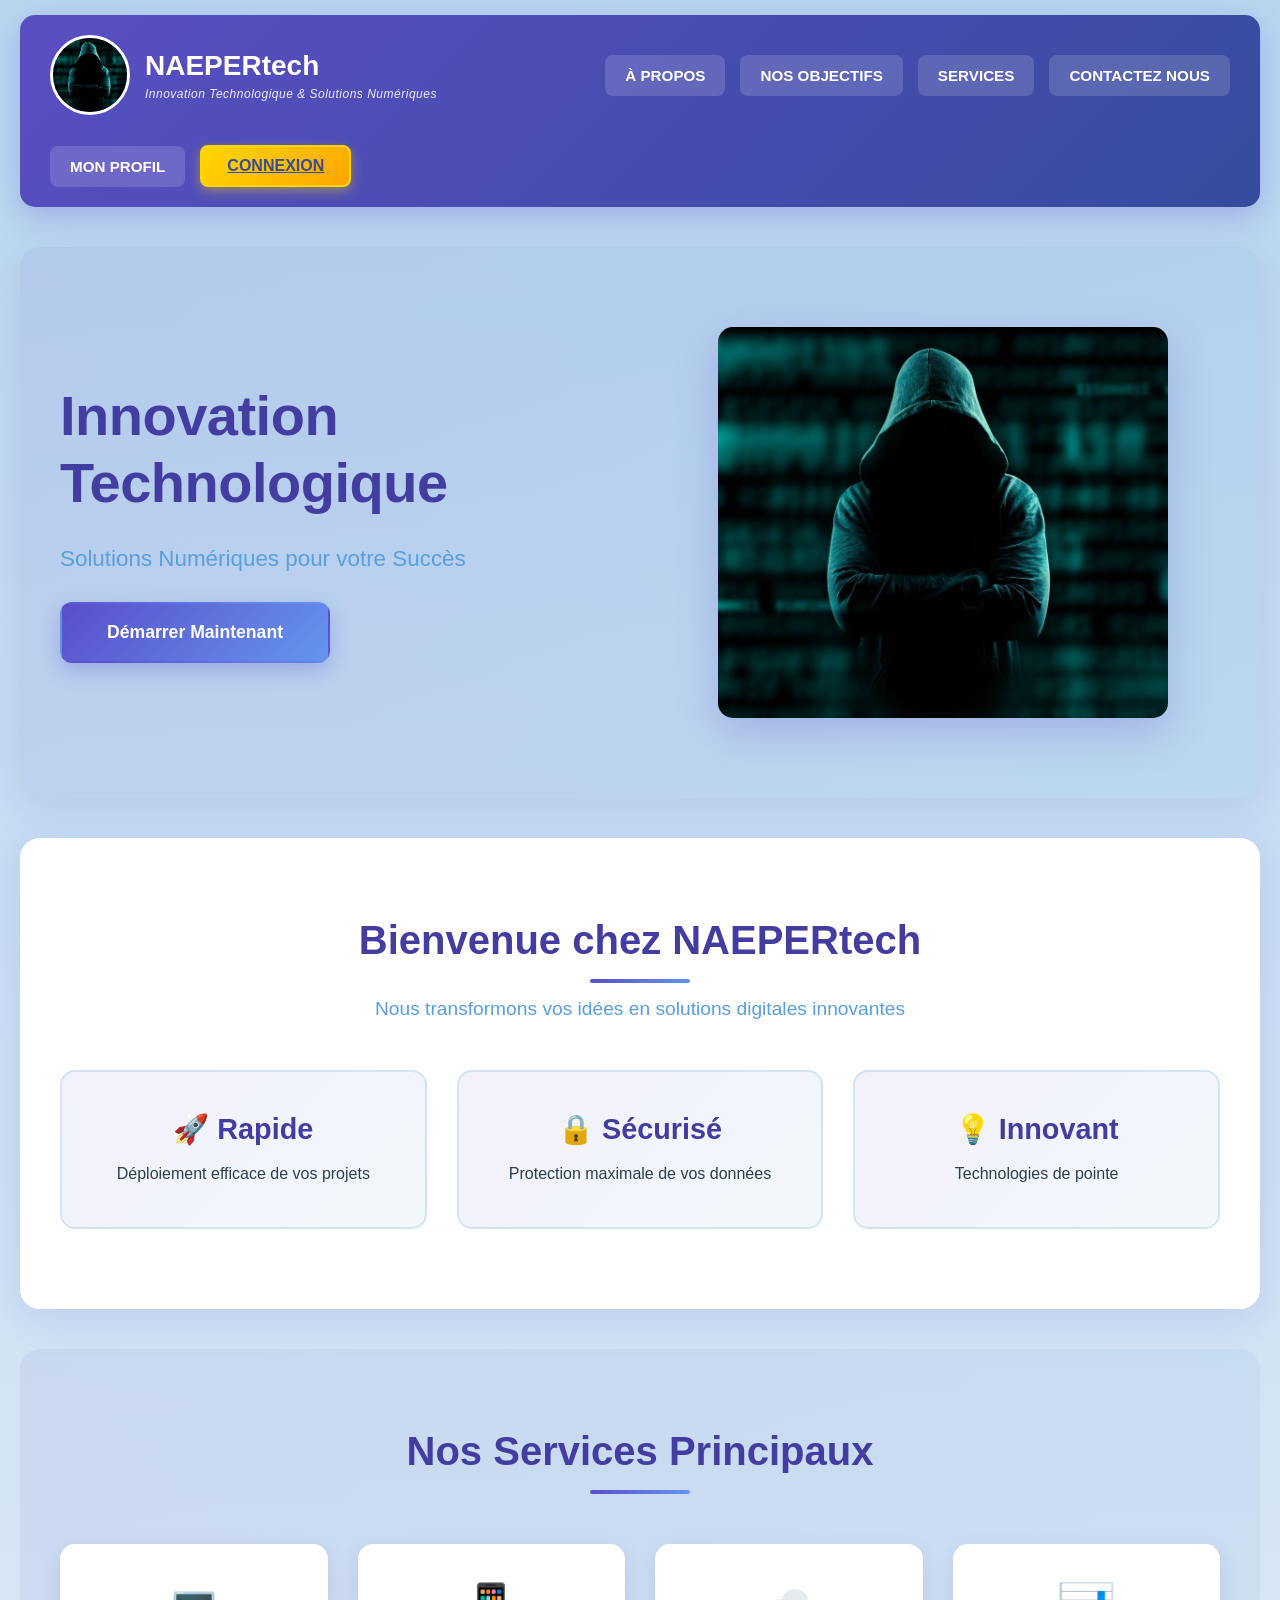
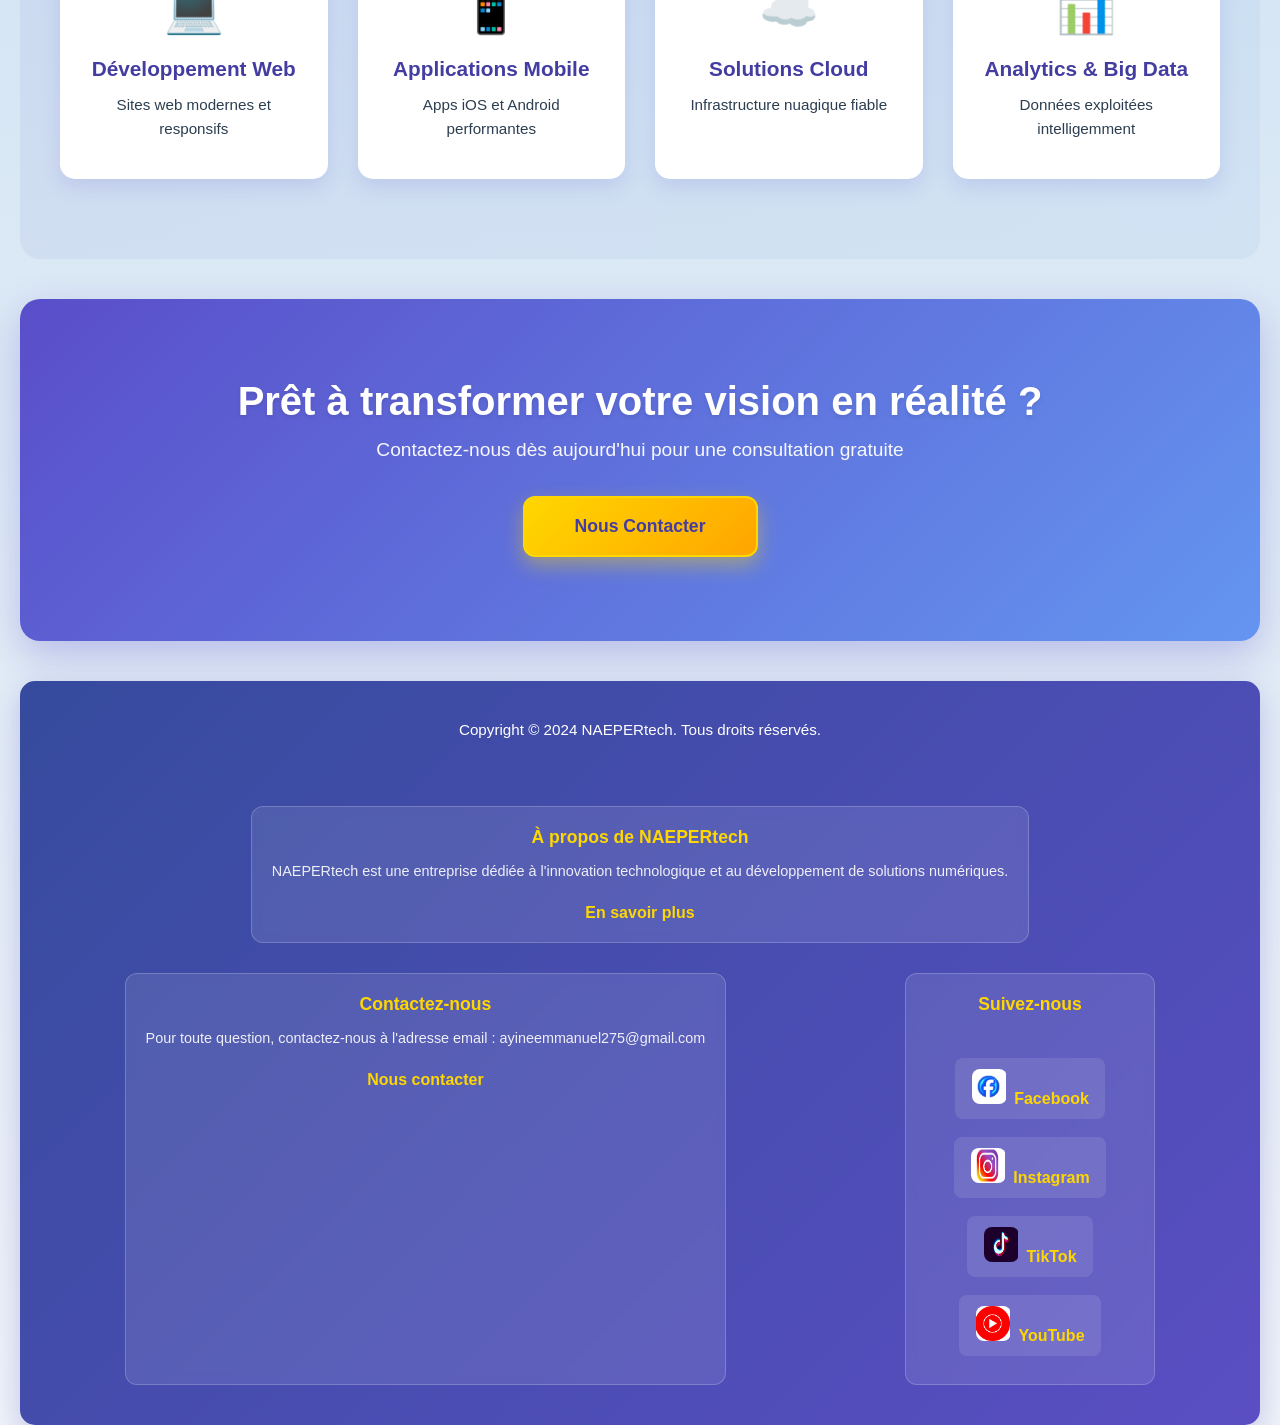
<file: index.html>
<!DOCTYPE html>
<html lang="en">
<head>
    <meta charset="UTF-8">
    <meta name="viewport" content="width=device-width, initial-scale=1.0">
    <link rel="stylesheet" href="index.css">
</head>
<body>
    <section id="tgen">
        <header>
            <div id="div1">
                <!-- Logo et titre -->
                <div class="sechead" id="secheadid1">
                    <img src="NAEPERtech.jpg" alt="Logo NAEPERtech" id="img1">
                    <div class="logo-content">
                        <h1>NAEPERtech</h1>
                        <p class="explainNAEPER">Innovation Technologique & Solutions Numériques</p>
                    </div>
                </div>

                <!-- Navigation principale -->
                <div class="sechead" id="secheadid2">
                    <a href="about.html" class="nav-link">À PROPOS</a>
                    <a href="objectifs.html" class="nav-link">NOS OBJECTIFS</a>
                    <a href="services.html" class="nav-link">SERVICES</a>
                    <a href="contact.html" class="nav-link">CONTACTEZ NOUS</a>
                </div>

                <!-- Actions utilisateur -->
                <div class="sechead" id="secheadid3">
                    <a href="#profile" class="nav-link">MON PROFIL</a>
                    <a href="#login" class="btn-login">CONNEXION</a>
                </div>
            </div>
        </header>

        <!-- HERO SECTION -->
        <section id="hero" class="hero-section">
            <div class="hero-content">
                <h1 class="hero-title">Innovation Technologique</h1>
                <p class="hero-subtitle">Solutions Numériques pour votre Succès</p>
                <a href="contact.html" class="hero-btn">Démarrer Maintenant</a>
            </div>
            <div class="hero-image">
                <img src="NAEPERtech.jpg" alt="Bannière professionnelle" class="banner-img">
            </div>
        </section>

        <!-- SECTION PRÉSENTATION RAPIDE -->
        <section id="quick-intro" class="quick-intro">
            <h2>Bienvenue chez NAEPERtech</h2>
            <p>Nous transformons vos idées en solutions digitales innovantes</p>
            <div class="intro-cards">
                <div class="intro-card">
                    <h3>🚀 Rapide</h3>
                    <p>Déploiement efficace de vos projets</p>
                </div>
                <div class="intro-card">
                    <h3>🔒 Sécurisé</h3>
                    <p>Protection maximale de vos données</p>
                </div>
                <div class="intro-card">
                    <h3>💡 Innovant</h3>
                    <p>Technologies de pointe</p>
                </div>
            </div>
        </section>

        <!-- SECTION SERVICES EN AVANT -->
        <section id="featured-services" class="featured-services">
            <h2>Nos Services Principaux</h2>
            <div class="services-grid">
                <div class="service-card">
                    <div class="service-icon">💻</div>
                    <h3>Développement Web</h3>
                    <p>Sites web modernes et responsifs</p>
                </div>
                <div class="service-card">
                    <div class="service-icon">📱</div>
                    <h3>Applications Mobile</h3>
                    <p>Apps iOS et Android performantes</p>
                </div>
                <div class="service-card">
                    <div class="service-icon">☁️</div>
                    <h3>Solutions Cloud</h3>
                    <p>Infrastructure nuagique fiable</p>
                </div>
                <div class="service-card">
                    <div class="service-icon">📊</div>
                    <h3>Analytics & Big Data</h3>
                    <p>Données exploitées intelligemment</p>
                </div>
            </div>
        </section>

        <!-- APPEL À L'ACTION -->
        <section id="cta" class="cta-section">
            <h2>Prêt à transformer votre vision en réalité ?</h2>
            <p>Contactez-nous dès aujourd'hui pour une consultation gratuite</p>
            <a href="contact.html" class="cta-btn">Nous Contacter</a>
        </section>

        <footer>
                <p>Copyright © 2024 NAEPERtech. Tous droits réservés.</p> <br>
                <div class="footer-blocks">
                    <div class="footer-block1">
                        <h3>À propos de NAEPERtech</h3>
                        <p>NAEPERtech est une entreprise dédiée à l'innovation technologique et au développement de solutions numériques.</p>
                        <a href="#">En savoir plus</a>
                    </div>
                    <div class="footer-block2">
                        <h3>Contactez-nous</h3>
                        <p>Pour toute question, contactez-nous à l'adresse email : ayineemmanuel275@gmail.com</p>
                        <a href="#">Nous contacter</a>
                    </div>
                    <div class="footer-block3"> 
                        <h3>Suivez-nous</h3> <br>
                        <a href="https://www.facebook.com/profile.php?id=61574020317214&locale=fr_FR"><img src="facebook-icon.png" alt="Facebook" class="lien">Facebook</a>
                        <a href="#"><img src="instagram-icon.png" alt="Instagram" class="lien">Instagram</a>
                        <a href="https://www.tiktok.com/@ayineemmanuel275?is_from_webapp=1&sender_device=pc"><img src="tiktok-icon.png" alt="TikTok" class="lien">TikTok</a>
                        <a href="https://youtube.com/@emmanuelayine-x9w?si=dA9RoDDKUiu5JdiI"><img src="youtube-icon.png" alt="YouTube" class="lien">YouTube</a>
                    </div>
                </div>

        </footer>

    </section>

    <script src="index.js"></script>

<body>

</body>
</html>
</file>
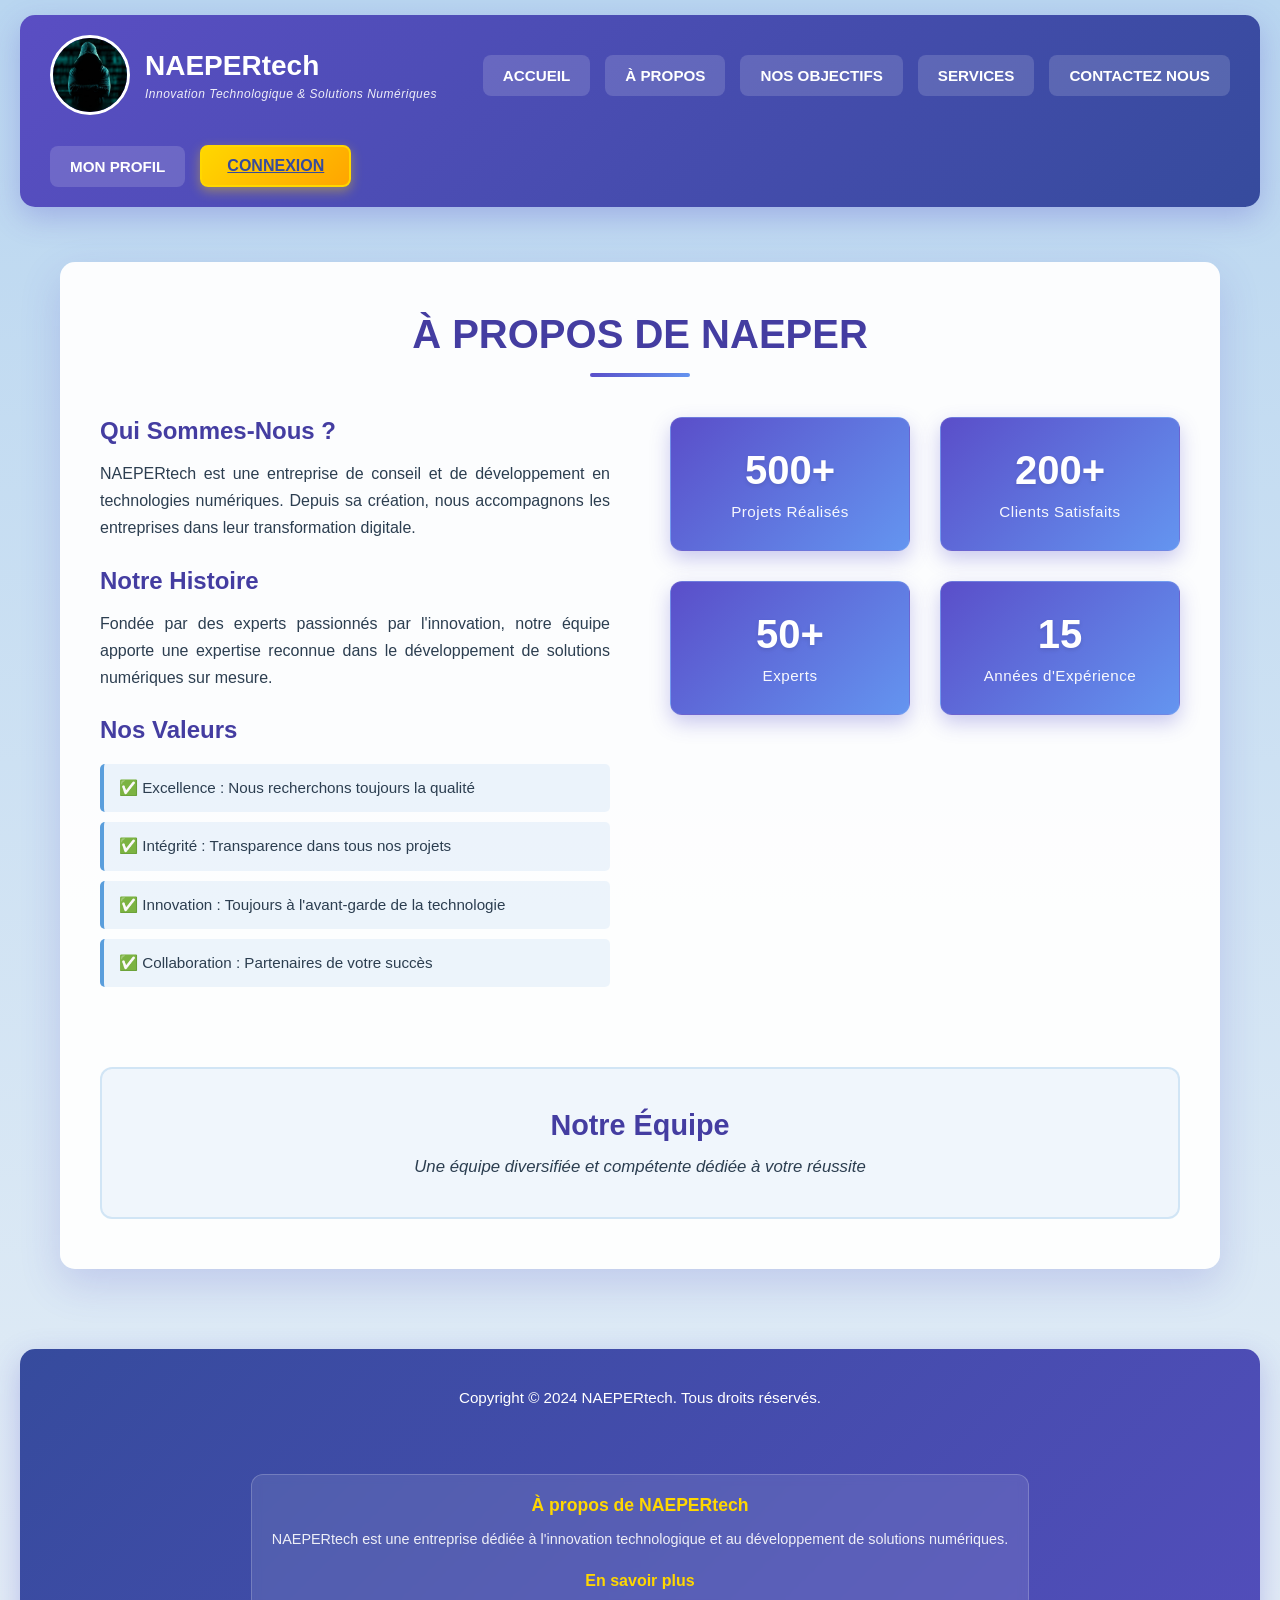
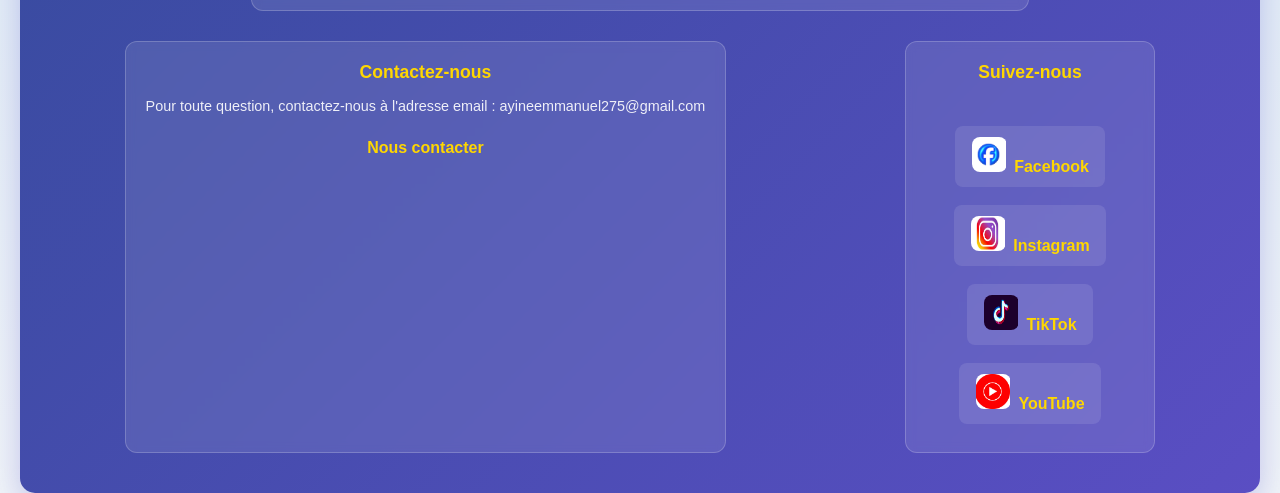
<file: about.html>
<!DOCTYPE html>
<html lang="en">
<head>
    <meta charset="UTF-8">
    <meta name="viewport" content="width=device-width, initial-scale=1.0">
    <link rel="stylesheet" href="index.css">
    <title>À Propos - NAEPERtech</title>
</head>
<body>
    <section id="tgen">
        <header>
            <div id="div1">
                <!-- Logo et titre -->
                <div class="sechead" id="secheadid1">
                    <img src="NAEPERtech.jpg" alt="Logo NAEPERtech" id="img1">
                    <div class="logo-content">
                        <h1>NAEPERtech</h1>
                        <p class="explainNAEPER">Innovation Technologique & Solutions Numériques</p>
                    </div>
                </div>

                <!-- Navigation principale -->
                <div class="sechead" id="secheadid2">
                    <a href="index.html" class="nav-link">ACCUEIL</a>
                    <a href="about.html" class="nav-link">À PROPOS</a>
                    <a href="objectifs.html" class="nav-link">NOS OBJECTIFS</a>
                    <a href="services.html" class="nav-link">SERVICES</a>
                    <a href="contact.html" class="nav-link">CONTACTEZ NOUS</a>
                </div>

                <!-- Actions utilisateur -->
                <div class="sechead" id="secheadid3">
                    <a href="profile.html" class="nav-link">MON PROFIL</a>
                    <a href="login.html" class="btn-login">CONNEXION</a>
                </div>
            </div>
        </header>

        <main id="main-content">
            <!-- Section À PROPOS -->
            <section id="about" class="main-section">
                <h2>À PROPOS DE NAEPER</h2>
                
                <div class="about-content">
                    <div class="about-text">
                        <h3>Qui Sommes-Nous ?</h3>
                        <p>NAEPERtech est une entreprise de conseil et de développement en technologies numériques. Depuis sa création, nous accompagnons les entreprises dans leur transformation digitale.</p>
                        
                        <h3>Notre Histoire</h3>
                        <p>Fondée par des experts passionnés par l'innovation, notre équipe apporte une expertise reconnue dans le développement de solutions numériques sur mesure.</p>
                        
                        <h3>Nos Valeurs</h3>
                        <ul class="values-list">
                            <li>✅ Excellence : Nous recherchons toujours la qualité</li>
                            <li>✅ Intégrité : Transparence dans tous nos projets</li>
                            <li>✅ Innovation : Toujours à l'avant-garde de la technologie</li>
                            <li>✅ Collaboration : Partenaires de votre succès</li>
                        </ul>
                    </div>

                    <div class="about-stats">
                        <div class="stat-box">
                            <h4>500+</h4>
                            <p>Projets Réalisés</p>
                        </div>
                        <div class="stat-box">
                            <h4>200+</h4>
                            <p>Clients Satisfaits</p>
                        </div>
                        <div class="stat-box">
                            <h4>50+</h4>
                            <p>Experts</p>
                        </div>
                        <div class="stat-box">
                            <h4>15</h4>
                            <p>Années d'Expérience</p>
                        </div>
                    </div>
                </div>

                <div class="team-section">
                    <h3>Notre Équipe</h3>
                    <p>Une équipe diversifiée et compétente dédiée à votre réussite</p>
                </div>
            </section>
        </main>

        <footer>
            <p>Copyright © 2024 NAEPERtech. Tous droits réservés.</p> <br>
            <div class="footer-blocks">
                <div class="footer-block1">
                    <h3>À propos de NAEPERtech</h3>
                    <p>NAEPERtech est une entreprise dédiée à l'innovation technologique et au développement de solutions numériques.</p>
                    <a href="about.html">En savoir plus</a>
                </div>
                <div class="footer-block2">
                    <h3>Contactez-nous</h3>
                    <p>Pour toute question, contactez-nous à l'adresse email : ayineemmanuel275@gmail.com</p>
                    <a href="contact.html">Nous contacter</a>
                </div>
                <div class="footer-block3"> 
                    <h3>Suivez-nous</h3> <br>
                    <a href="https://www.facebook.com/profile.php?id=61574020317214&locale=fr_FR"><img src="facebook-icon.png" alt="Facebook" class="lien">Facebook</a>
                    <a href="#"><img src="instagram-icon.png" alt="Instagram" class="lien">Instagram</a>
                    <a href="#"><img src="tiktok-icon.png" alt="TikTok" class="lien">TikTok</a>
                    <a href="https://youtube.com/@emmanuelayine-x9w?si=dA9RoDDKUiu5JdiI"><img src="youtube-icon.png" alt="YouTube" class="lien">YouTube</a>
                </div>
            </div>
        </footer>

    </section>

    <script src="index.js"></script>

</body>
</html>
</file>
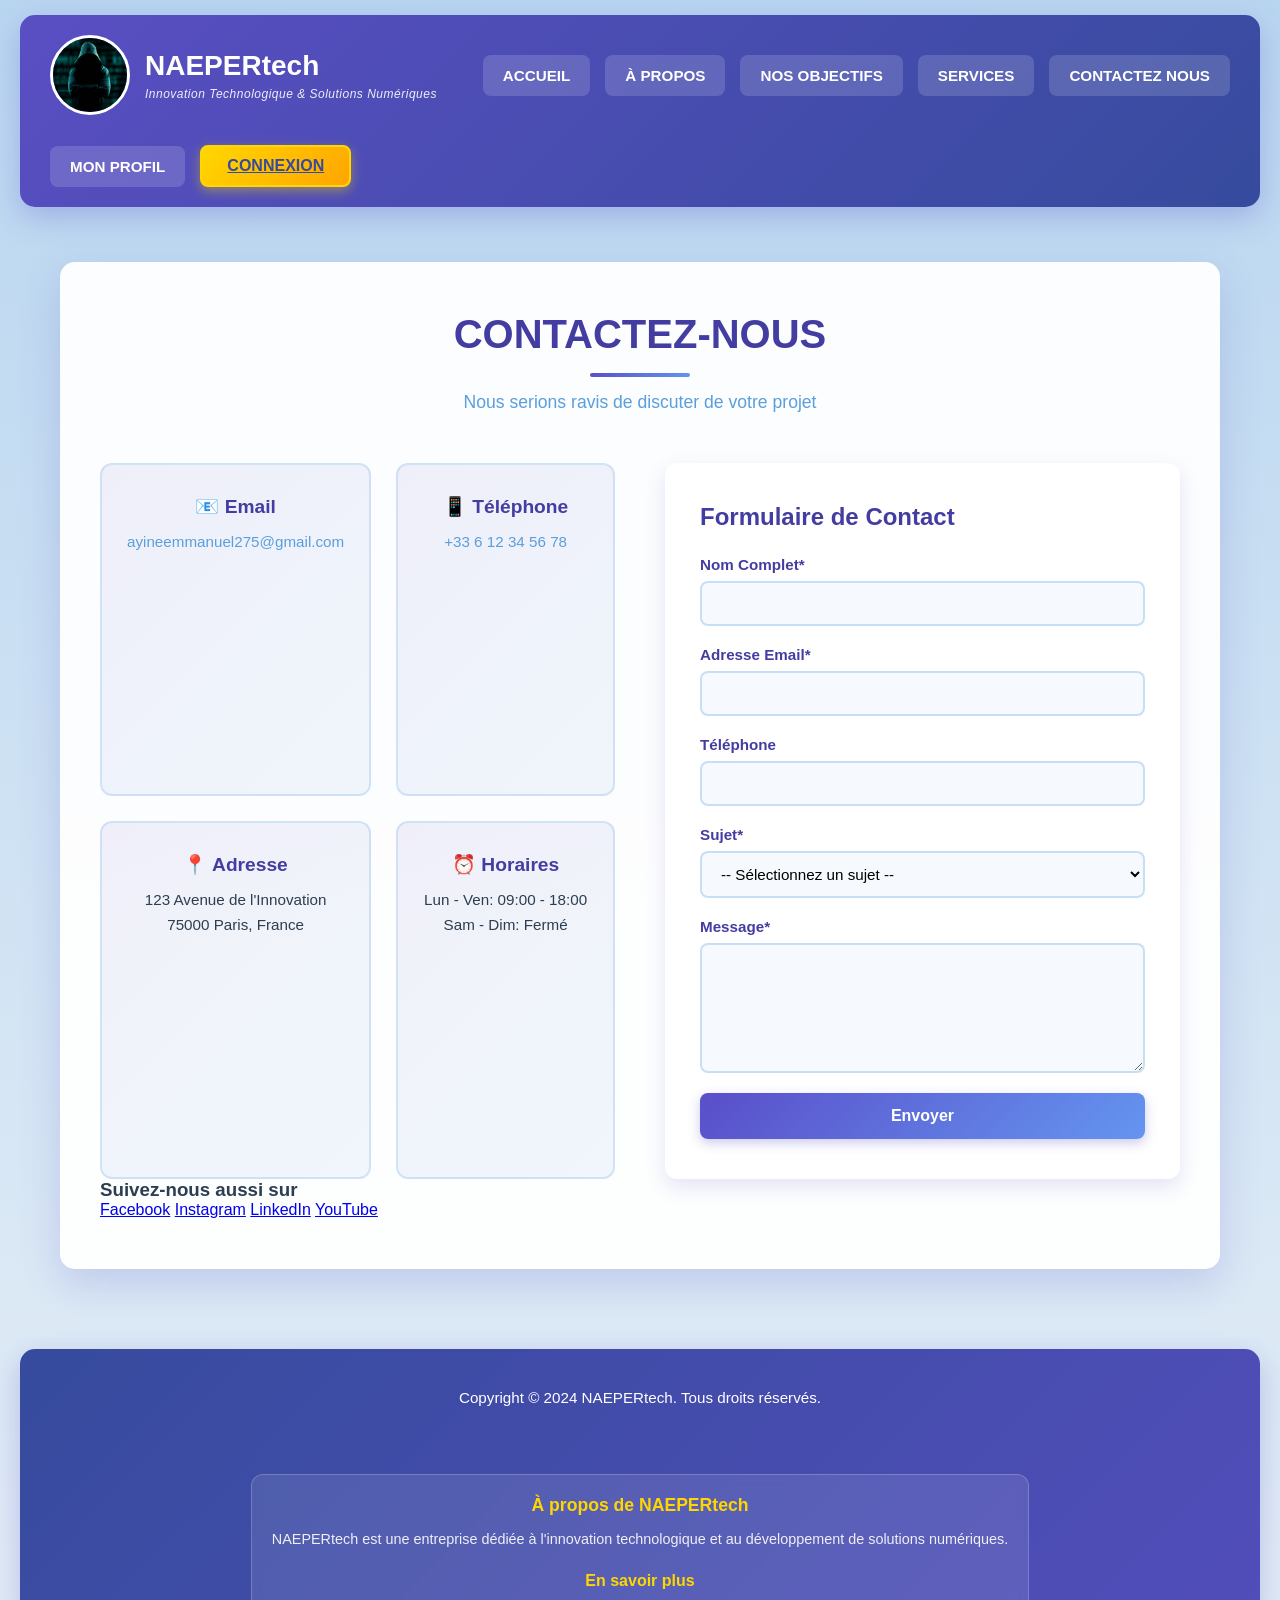
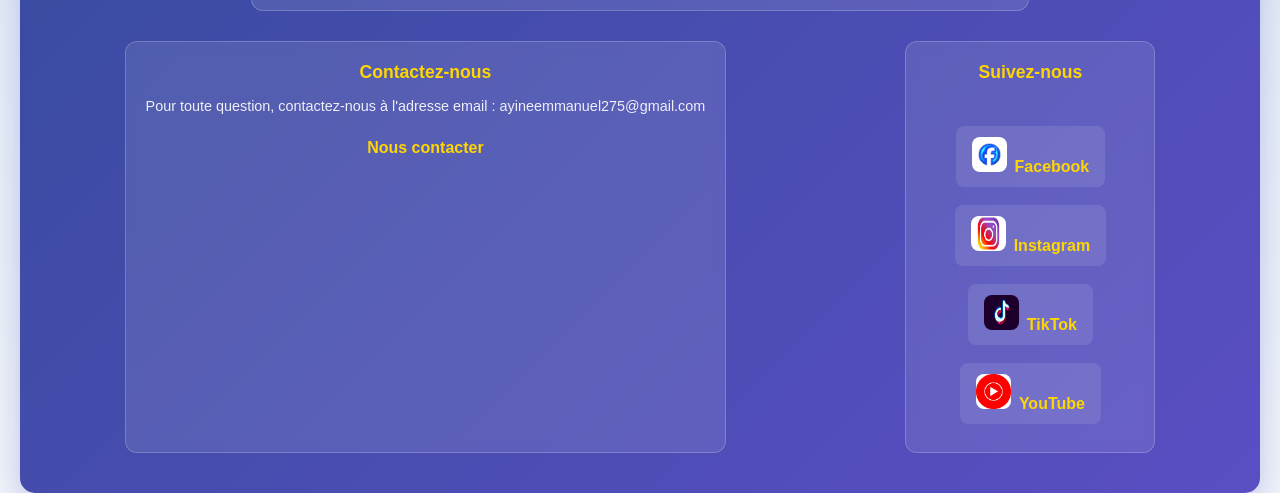
<file: contact.html>
<!DOCTYPE html>
<html lang="en">
<head>
    <meta charset="UTF-8">
    <meta name="viewport" content="width=device-width, initial-scale=1.0">
    <link rel="stylesheet" href="index.css">
    <title>Contact - NAEPERtech</title>
</head>
<body>
    <section id="tgen">
        <header>
            <div id="div1">
                <!-- Logo et titre -->
                <div class="sechead" id="secheadid1">
                    <img src="NAEPERtech.jpg" alt="Logo NAEPERtech" id="img1">
                    <div class="logo-content">
                        <h1>NAEPERtech</h1>
                        <p class="explainNAEPER">Innovation Technologique & Solutions Numériques</p>
                    </div>
                </div>

                <!-- Navigation principale -->
                <div class="sechead" id="secheadid2">
                    <a href="index.html" class="nav-link">ACCUEIL</a>
                    <a href="about.html" class="nav-link">À PROPOS</a>
                    <a href="objectifs.html" class="nav-link">NOS OBJECTIFS</a>
                    <a href="services.html" class="nav-link">SERVICES</a>
                    <a href="contact.html" class="nav-link">CONTACTEZ NOUS</a>
                </div>

                <!-- Actions utilisateur -->
                <div class="sechead" id="secheadid3">
                    <a href="profile.html" class="nav-link">MON PROFIL</a>
                    <a href="login.html" class="btn-login">CONNEXION</a>
                </div>
            </div>
        </header>

        <main id="main-content">
            <!-- Section CONTACT -->
            <section id="contact" class="main-section">
                <h2>CONTACTEZ-NOUS</h2>
                <p class="section-intro">Nous serions ravis de discuter de votre projet</p>
                
                <div class="contact-container">
                    <div class="contact-info">
                        <div class="info-box">
                            <h3>📧 Email</h3>
                            <p><a href="mailto:ayineemmanuel275@gmail.com">ayineemmanuel275@gmail.com</a></p>
                        </div>

                        <div class="info-box">
                            <h3>📱 Téléphone</h3>
                            <p><a href="tel:+33612345678">+33 6 12 34 56 78</a></p>
                        </div>

                        <div class="info-box">
                            <h3>📍 Adresse</h3>
                            <p>123 Avenue de l'Innovation<br>75000 Paris, France</p>
                        </div>

                        <div class="info-box">
                            <h3>⏰ Horaires</h3>
                            <p>Lun - Ven: 09:00 - 18:00<br>Sam - Dim: Fermé</p>
                        </div>
                    </div>

                    <div class="contact-form-container">
                        <h3>Formulaire de Contact</h3>
                        <form id="contactForm" class="contact-form">
                            <div class="form-group">
                                <label for="name">Nom Complet*</label>
                                <input type="text" id="name" name="name" required>
                            </div>

                            <div class="form-group">
                                <label for="email">Adresse Email*</label>
                                <input type="email" id="email" name="email" required>
                            </div>

                            <div class="form-group">
                                <label for="phone">Téléphone</label>
                                <input type="tel" id="phone" name="phone">
                            </div>

                            <div class="form-group">
                                <label for="subject">Sujet*</label>
                                <select id="subject" name="subject" required>
                                    <option value="">-- Sélectionnez un sujet --</option>
                                    <option value="devis">Demande de devis</option>
                                    <option value="info">Information sur services</option>
                                    <option value="support">Support technique</option>
                                    <option value="autre">Autre</option>
                                </select>
                            </div>

                            <div class="form-group">
                                <label for="message">Message*</label>
                                <textarea id="message" name="message" rows="6" required></textarea>
                            </div>

                            <button type="submit" class="submit-btn">Envoyer</button>
                        </form>
                    </div>
                </div>

                <div class="social-connect">
                    <h3>Suivez-nous aussi sur</h3>
                    <div class="social-links">
                        <a href="https://www.facebook.com/profile.php?id=61574020317214&locale=fr_FR" class="social-btn facebook">Facebook</a>
                        <a href="#" class="social-btn instagram">Instagram</a>
                        <a href="#" class="social-btn linkedin">LinkedIn</a>
                        <a href="https://youtube.com/@emmanuelayine-x9w?si=dA9RoDDKUiu5JdiI" class="social-btn youtube">YouTube</a>
                    </div>
                </div>
            </section>
        </main>

        <footer>
            <p>Copyright © 2024 NAEPERtech. Tous droits réservés.</p> <br>
            <div class="footer-blocks">
                <div class="footer-block1">
                    <h3>À propos de NAEPERtech</h3>
                    <p>NAEPERtech est une entreprise dédiée à l'innovation technologique et au développement de solutions numériques.</p>
                    <a href="about.html">En savoir plus</a>
                </div>
                <div class="footer-block2">
                    <h3>Contactez-nous</h3>
                    <p>Pour toute question, contactez-nous à l'adresse email : ayineemmanuel275@gmail.com</p>
                    <a href="contact.html">Nous contacter</a>
                </div>
                <div class="footer-block3"> 
                    <h3>Suivez-nous</h3> <br>
                    <a href="https://www.facebook.com/profile.php?id=61574020317214&locale=fr_FR"><img src="facebook-icon.png" alt="Facebook" class="lien">Facebook</a>
                    <a href="#"><img src="instagram-icon.png" alt="Instagram" class="lien">Instagram</a>
                    <a href="#"><img src="tiktok-icon.png" alt="TikTok" class="lien">TikTok</a>
                    <a href="https://youtube.com/@emmanuelayine-x9w?si=dA9RoDDKUiu5JdiI"><img src="youtube-icon.png" alt="YouTube" class="lien">YouTube</a>
                </div>
            </div>
        </footer>

    </section>

    <script src="index.js"></script>

</body>
</html>
</file>
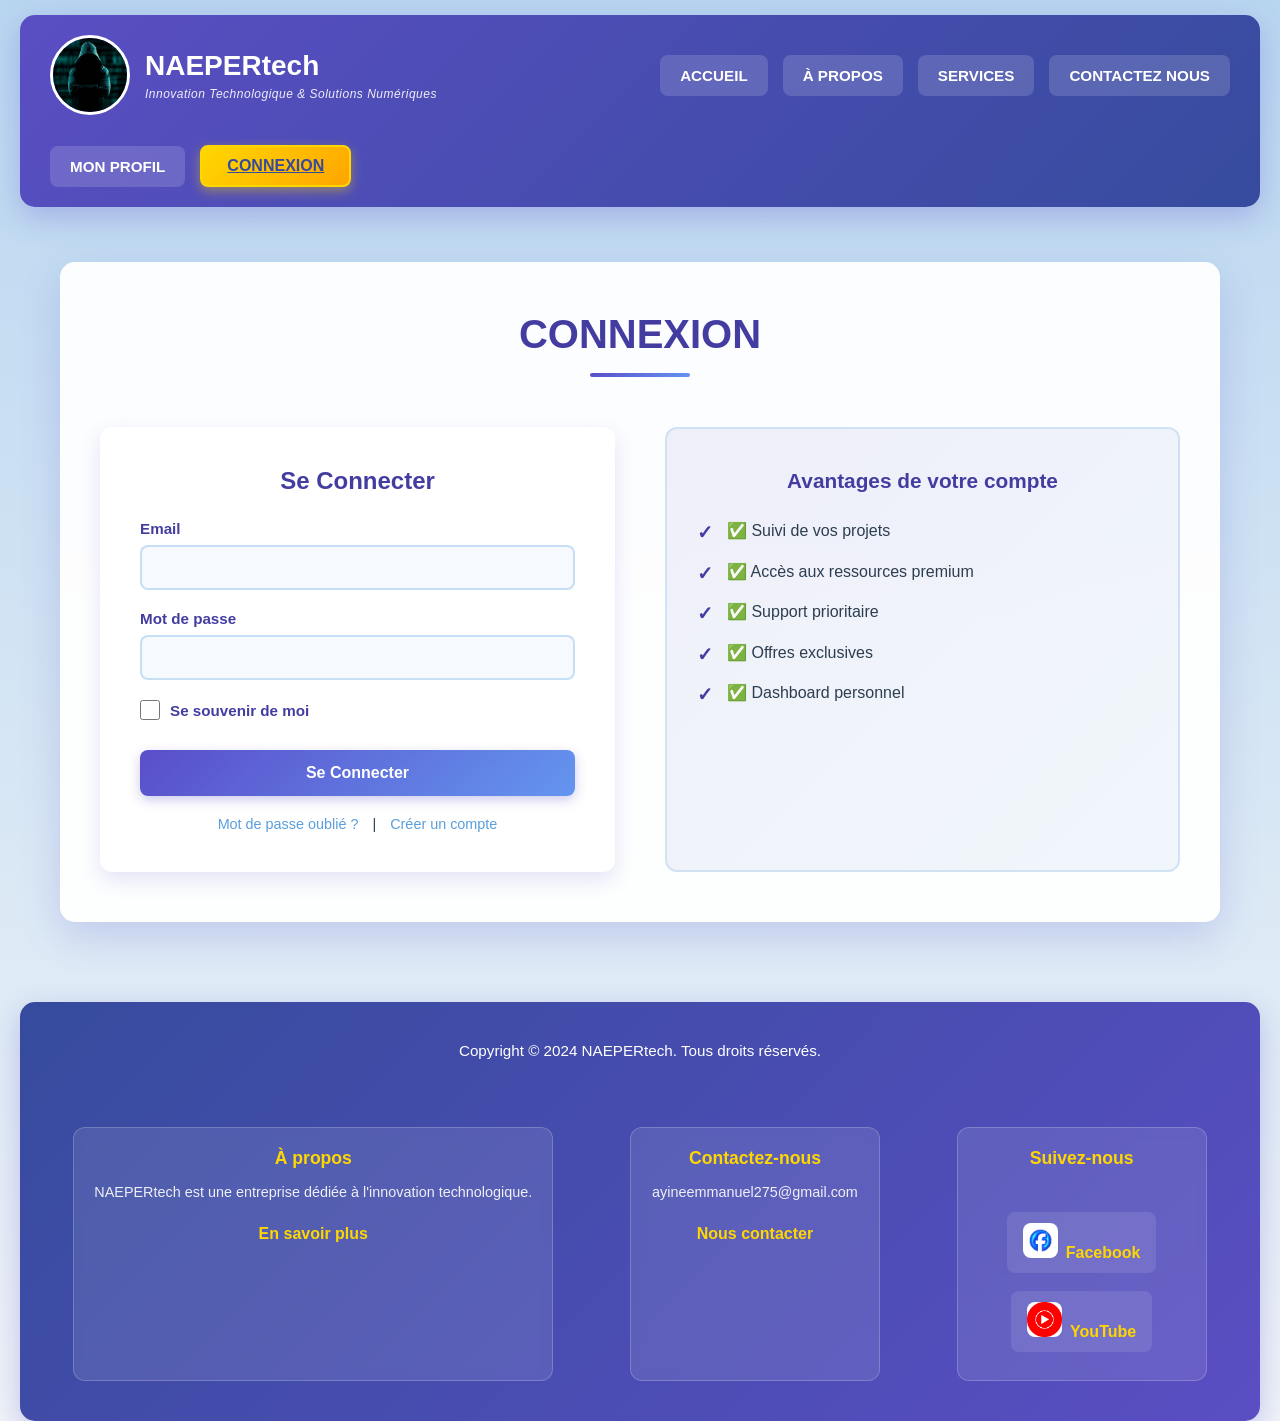
<file: login.html>
<!DOCTYPE html>
<html lang="en">
<head>
    <meta charset="UTF-8">
    <meta name="viewport" content="width=device-width, initial-scale=1.0">
    <link rel="stylesheet" href="index.css">
    <title>Connexion - NAEPERtech</title>
</head>
<body>
    <section id="tgen">
        <header>
            <div id="div1">
                <div class="sechead" id="secheadid1">
                    <img src="NAEPERtech.jpg" alt="Logo NAEPERtech" id="img1">
                    <div class="logo-content">
                        <h1>NAEPERtech</h1>
                        <p class="explainNAEPER">Innovation Technologique & Solutions Numériques</p>
                    </div>
                </div>

                <div class="sechead" id="secheadid2">
                    <a href="index.html" class="nav-link">ACCUEIL</a>
                    <a href="about.html" class="nav-link">À PROPOS</a>
                    <a href="services.html" class="nav-link">SERVICES</a>
                    <a href="contact.html" class="nav-link">CONTACTEZ NOUS</a>
                </div>

                <div class="sechead" id="secheadid3">
                    <a href="profile.html" class="nav-link">MON PROFIL</a>
                    <a href="login.html" class="btn-login">CONNEXION</a>
                </div>
            </div>
        </header>

        <main id="main-content">
            <section id="login" class="main-section">
                <h2>CONNEXION</h2>
                <div class="login-container">
                    <div class="login-form-wrapper">
                        <h3>Se Connecter</h3>
                        <form id="loginForm" class="login-form">
                            <div class="form-group">
                                <label for="login-email">Email</label>
                                <input type="email" id="login-email" name="email" required>
                            </div>

                            <div class="form-group">
                                <label for="login-password">Mot de passe</label>
                                <input type="password" id="login-password" name="password" required>
                            </div>

                            <div class="form-group checkbox">
                                <input type="checkbox" id="remember" name="remember">
                                <label for="remember">Se souvenir de moi</label>
                            </div>

                            <button type="submit" class="submit-btn">Se Connecter</button>
                        </form>

                        <div class="login-links">
                            <a href="#">Mot de passe oublié ?</a>
                            <span>|</span>
                            <a href="#">Créer un compte</a>
                        </div>
                    </div>

                    <div class="login-benefits">
                        <h3>Avantages de votre compte</h3>
                        <ul>
                            <li>✅ Suivi de vos projets</li>
                            <li>✅ Accès aux ressources premium</li>
                            <li>✅ Support prioritaire</li>
                            <li>✅ Offres exclusives</li>
                            <li>✅ Dashboard personnel</li>
                        </ul>
                    </div>
                </div>
            </section>
        </main>

        <footer>
            <p>Copyright © 2024 NAEPERtech. Tous droits réservés.</p> <br>
            <div class="footer-blocks">
                <div class="footer-block1">
                    <h3>À propos</h3>
                    <p>NAEPERtech est une entreprise dédiée à l'innovation technologique.</p>
                    <a href="about.html">En savoir plus</a>
                </div>
                <div class="footer-block2">
                    <h3>Contactez-nous</h3>
                    <p>ayineemmanuel275@gmail.com</p>
                    <a href="contact.html">Nous contacter</a>
                </div>
                <div class="footer-block3"> 
                    <h3>Suivez-nous</h3> <br>
                    <a href="https://www.facebook.com/profile.php?id=61574020317214&locale=fr_FR"><img src="facebook-icon.png" alt="Facebook" class="lien">Facebook</a>
                    <a href="https://youtube.com/@emmanuelayine-x9w?si=dA9RoDDKUiu5JdiI"><img src="youtube-icon.png" alt="YouTube" class="lien">YouTube</a>
                </div>
            </div>
        </footer>
    </section>
    <script src="index.js"></script>
    <script>
        const loginForm = document.getElementById('loginForm');
        if (loginForm) {
            loginForm.addEventListener('submit', function(e) {
                e.preventDefault();
                const email = document.getElementById('login-email').value;
                const password = document.getElementById('login-password').value;
                
                if (email && password) {
                    alert('Connexion réussie! Bienvenue ' + email);
                    console.log('Utilisateur connecté:', email);
                    // Redirection vers le profil après connexion
                    setTimeout(() => {
                        window.location.href = 'profile.html';
                    }, 1500);
                }
            });
        }
    </script>
</body>
</html>
</file>
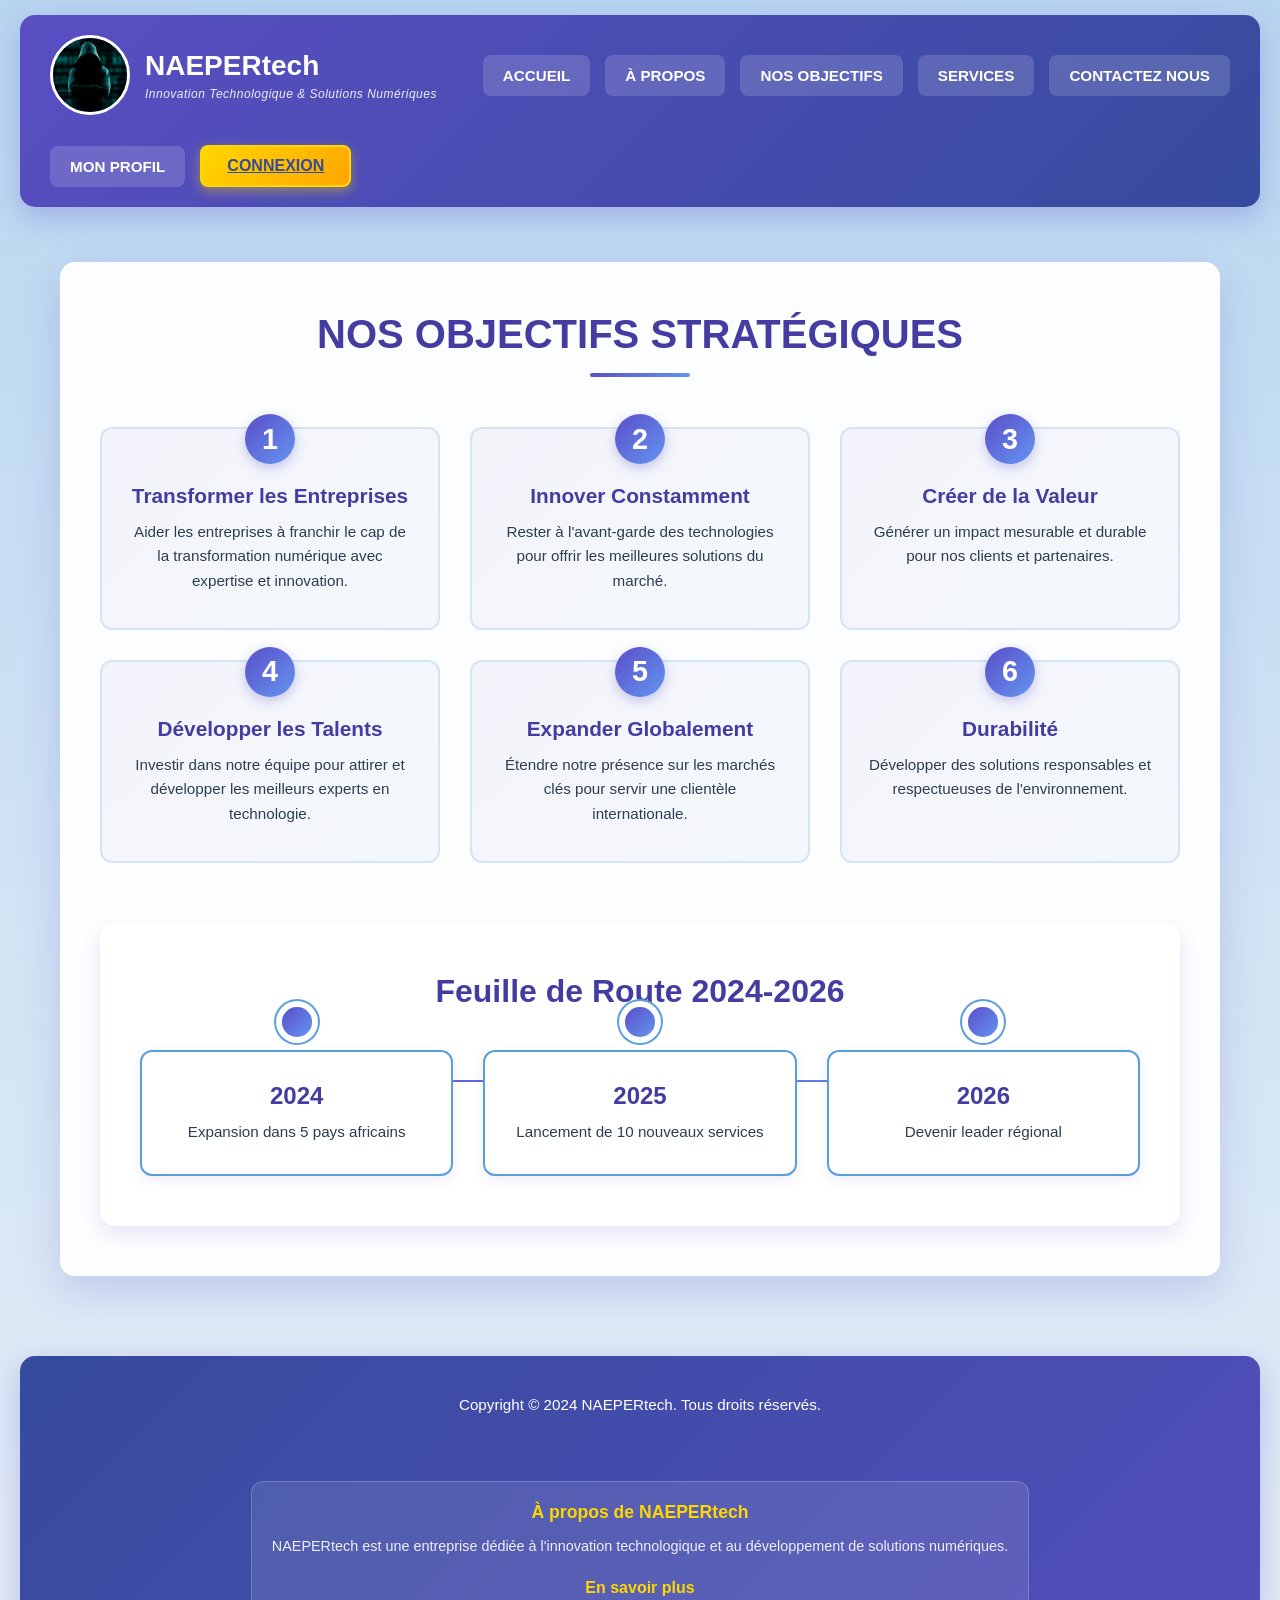
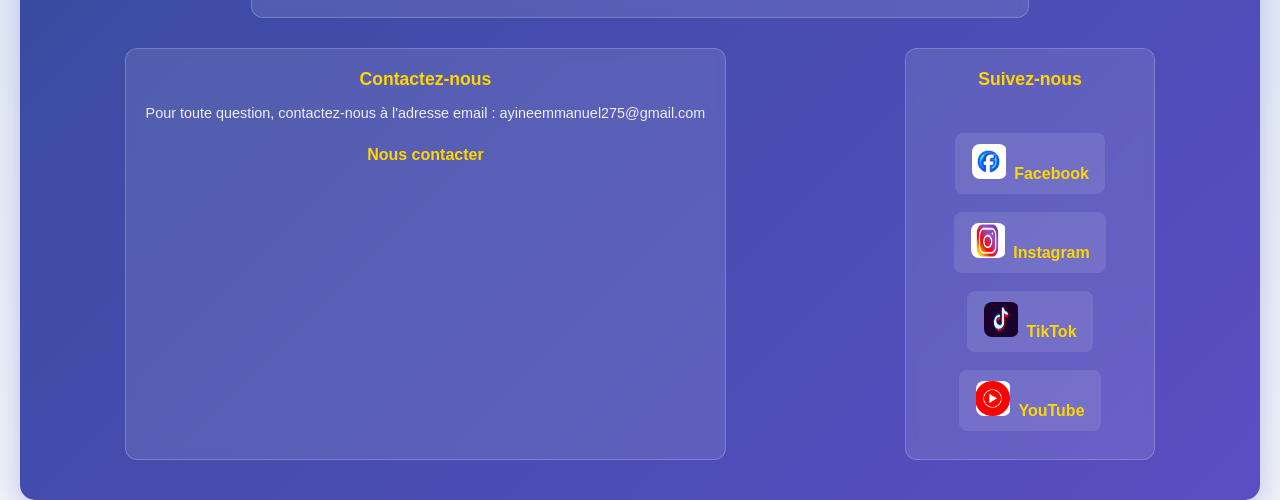
<file: objectifs.html>
<!DOCTYPE html>
<html lang="en">
<head>
    <meta charset="UTF-8">
    <meta name="viewport" content="width=device-width, initial-scale=1.0">
    <link rel="stylesheet" href="index.css">
    <title>Nos Objectifs - NAEPERtech</title>
</head>
<body>
    <section id="tgen">
        <header>
            <div id="div1">
                <!-- Logo et titre -->
                <div class="sechead" id="secheadid1">
                    <img src="NAEPERtech.jpg" alt="Logo NAEPERtech" id="img1">
                    <div class="logo-content">
                        <h1>NAEPERtech</h1>
                        <p class="explainNAEPER">Innovation Technologique & Solutions Numériques</p>
                    </div>
                </div>

                <!-- Navigation principale -->
                <div class="sechead" id="secheadid2">
                    <a href="index.html" class="nav-link">ACCUEIL</a>
                    <a href="about.html" class="nav-link">À PROPOS</a>
                    <a href="objectifs.html" class="nav-link">NOS OBJECTIFS</a>
                    <a href="services.html" class="nav-link">SERVICES</a>
                    <a href="contact.html" class="nav-link">CONTACTEZ NOUS</a>
                </div>

                <!-- Actions utilisateur -->
                <div class="sechead" id="secheadid3">
                    <a href="profile.html" class="nav-link">MON PROFIL</a>
                    <a href="login.html" class="btn-login">CONNEXION</a>
                </div>
            </div>
        </header>

        <main id="main-content">
            <!-- Section NOS OBJECTIFS -->
            <section id="objectifs" class="main-section">
                <h2>NOS OBJECTIFS STRATÉGIQUES</h2>
                
                <div class="objectives-container">
                    <div class="objective-card">
                        <div class="objective-number">1</div>
                        <h3>Transformer les Entreprises</h3>
                        <p>Aider les entreprises à franchir le cap de la transformation numérique avec expertise et innovation.</p>
                    </div>

                    <div class="objective-card">
                        <div class="objective-number">2</div>
                        <h3>Innover Constamment</h3>
                        <p>Rester à l'avant-garde des technologies pour offrir les meilleures solutions du marché.</p>
                    </div>

                    <div class="objective-card">
                        <div class="objective-number">3</div>
                        <h3>Créer de la Valeur</h3>
                        <p>Générer un impact mesurable et durable pour nos clients et partenaires.</p>
                    </div>

                    <div class="objective-card">
                        <div class="objective-number">4</div>
                        <h3>Développer les Talents</h3>
                        <p>Investir dans notre équipe pour attirer et développer les meilleurs experts en technologie.</p>
                    </div>

                    <div class="objective-card">
                        <div class="objective-number">5</div>
                        <h3>Expander Globalement</h3>
                        <p>Étendre notre présence sur les marchés clés pour servir une clientèle internationale.</p>
                    </div>

                    <div class="objective-card">
                        <div class="objective-number">6</div>
                        <h3>Durabilité</h3>
                        <p>Développer des solutions responsables et respectueuses de l'environnement.</p>
                    </div>
                </div>

                <div class="roadmap-section">
                    <h3>Feuille de Route 2024-2026</h3>
                    <div class="timeline">
                        <div class="timeline-item">
                            <h4>2024</h4>
                            <p>Expansion dans 5 pays africains</p>
                        </div>
                        <div class="timeline-item">
                            <h4>2025</h4>
                            <p>Lancement de 10 nouveaux services</p>
                        </div>
                        <div class="timeline-item">
                            <h4>2026</h4>
                            <p>Devenir leader régional</p>
                        </div>
                    </div>
                </div>
            </section>
        </main>

        <footer>
            <p>Copyright © 2024 NAEPERtech. Tous droits réservés.</p> <br>
            <div class="footer-blocks">
                <div class="footer-block1">
                    <h3>À propos de NAEPERtech</h3>
                    <p>NAEPERtech est une entreprise dédiée à l'innovation technologique et au développement de solutions numériques.</p>
                    <a href="about.html">En savoir plus</a>
                </div>
                <div class="footer-block2">
                    <h3>Contactez-nous</h3>
                    <p>Pour toute question, contactez-nous à l'adresse email : ayineemmanuel275@gmail.com</p>
                    <a href="contact.html">Nous contacter</a>
                </div>
                <div class="footer-block3"> 
                    <h3>Suivez-nous</h3> <br>
                    <a href="https://www.facebook.com/profile.php?id=61574020317214&locale=fr_FR"><img src="facebook-icon.png" alt="Facebook" class="lien">Facebook</a>
                    <a href="#"><img src="instagram-icon.png" alt="Instagram" class="lien">Instagram</a>
                    <a href="#"><img src="tiktok-icon.png" alt="TikTok" class="lien">TikTok</a>
                    <a href="https://youtube.com/@emmanuelayine-x9w?si=dA9RoDDKUiu5JdiI"><img src="youtube-icon.png" alt="YouTube" class="lien">YouTube</a>
                </div>
            </div>
        </footer>

    </section>

    <script src="index.js"></script>

</body>
</html>
</file>
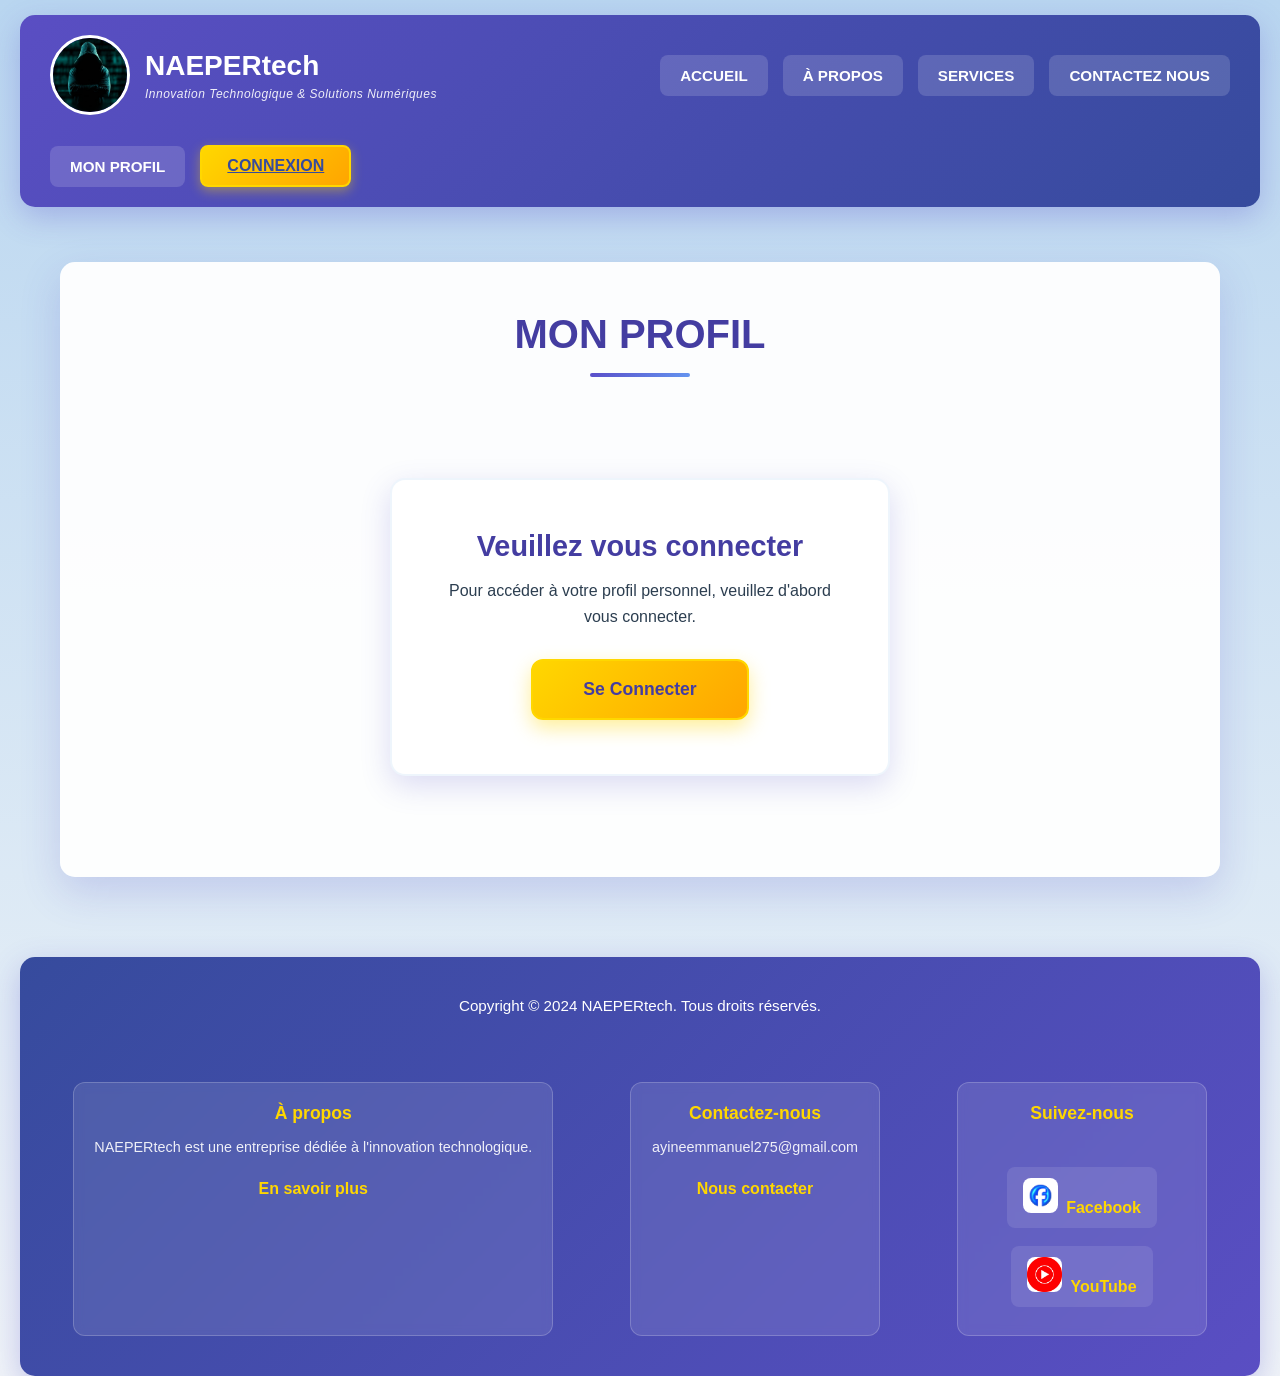
<file: profile.html>
<!DOCTYPE html>
<html lang="en">
<head>
    <meta charset="UTF-8">
    <meta name="viewport" content="width=device-width, initial-scale=1.0">
    <link rel="stylesheet" href="index.css">
    <title>Mon Profil - NAEPERtech</title>
</head>
<body>
    <section id="tgen">
        <header>
            <div id="div1">
                <div class="sechead" id="secheadid1">
                    <img src="NAEPERtech.jpg" alt="Logo NAEPERtech" id="img1">
                    <div class="logo-content">
                        <h1>NAEPERtech</h1>
                        <p class="explainNAEPER">Innovation Technologique & Solutions Numériques</p>
                    </div>
                </div>

                <div class="sechead" id="secheadid2">
                    <a href="index.html" class="nav-link">ACCUEIL</a>
                    <a href="about.html" class="nav-link">À PROPOS</a>
                    <a href="services.html" class="nav-link">SERVICES</a>
                    <a href="contact.html" class="nav-link">CONTACTEZ NOUS</a>
                </div>

                <div class="sechead" id="secheadid3">
                    <a href="profile.html" class="nav-link">MON PROFIL</a>
                    <a href="login.html" class="btn-login">CONNEXION</a>
                </div>
            </div>
        </header>

        <main id="main-content">
            <section id="profile" class="main-section">
                <h2>MON PROFIL</h2>
                <div class="profile-container">
                    <div class="profile-card">
                        <h3>Veuillez vous connecter</h3>
                        <p>Pour accéder à votre profil personnel, veuillez d'abord vous connecter.</p>
                        <a href="login.html" class="cta-btn">Se Connecter</a>
                    </div>
                </div>
            </section>
        </main>

        <footer>
            <p>Copyright © 2024 NAEPERtech. Tous droits réservés.</p> <br>
            <div class="footer-blocks">
                <div class="footer-block1">
                    <h3>À propos</h3>
                    <p>NAEPERtech est une entreprise dédiée à l'innovation technologique.</p>
                    <a href="about.html">En savoir plus</a>
                </div>
                <div class="footer-block2">
                    <h3>Contactez-nous</h3>
                    <p>ayineemmanuel275@gmail.com</p>
                    <a href="contact.html">Nous contacter</a>
                </div>
                <div class="footer-block3"> 
                    <h3>Suivez-nous</h3> <br>
                    <a href="https://www.facebook.com/profile.php?id=61574020317214&locale=fr_FR"><img src="facebook-icon.png" alt="Facebook" class="lien">Facebook</a>
                    <a href="https://youtube.com/@emmanuelayine-x9w?si=dA9RoDDKUiu5JdiI"><img src="youtube-icon.png" alt="YouTube" class="lien">YouTube</a>
                </div>
            </div>
        </footer>
    </section>
    <script src="index.js"></script>
</body>
</html>
</file>
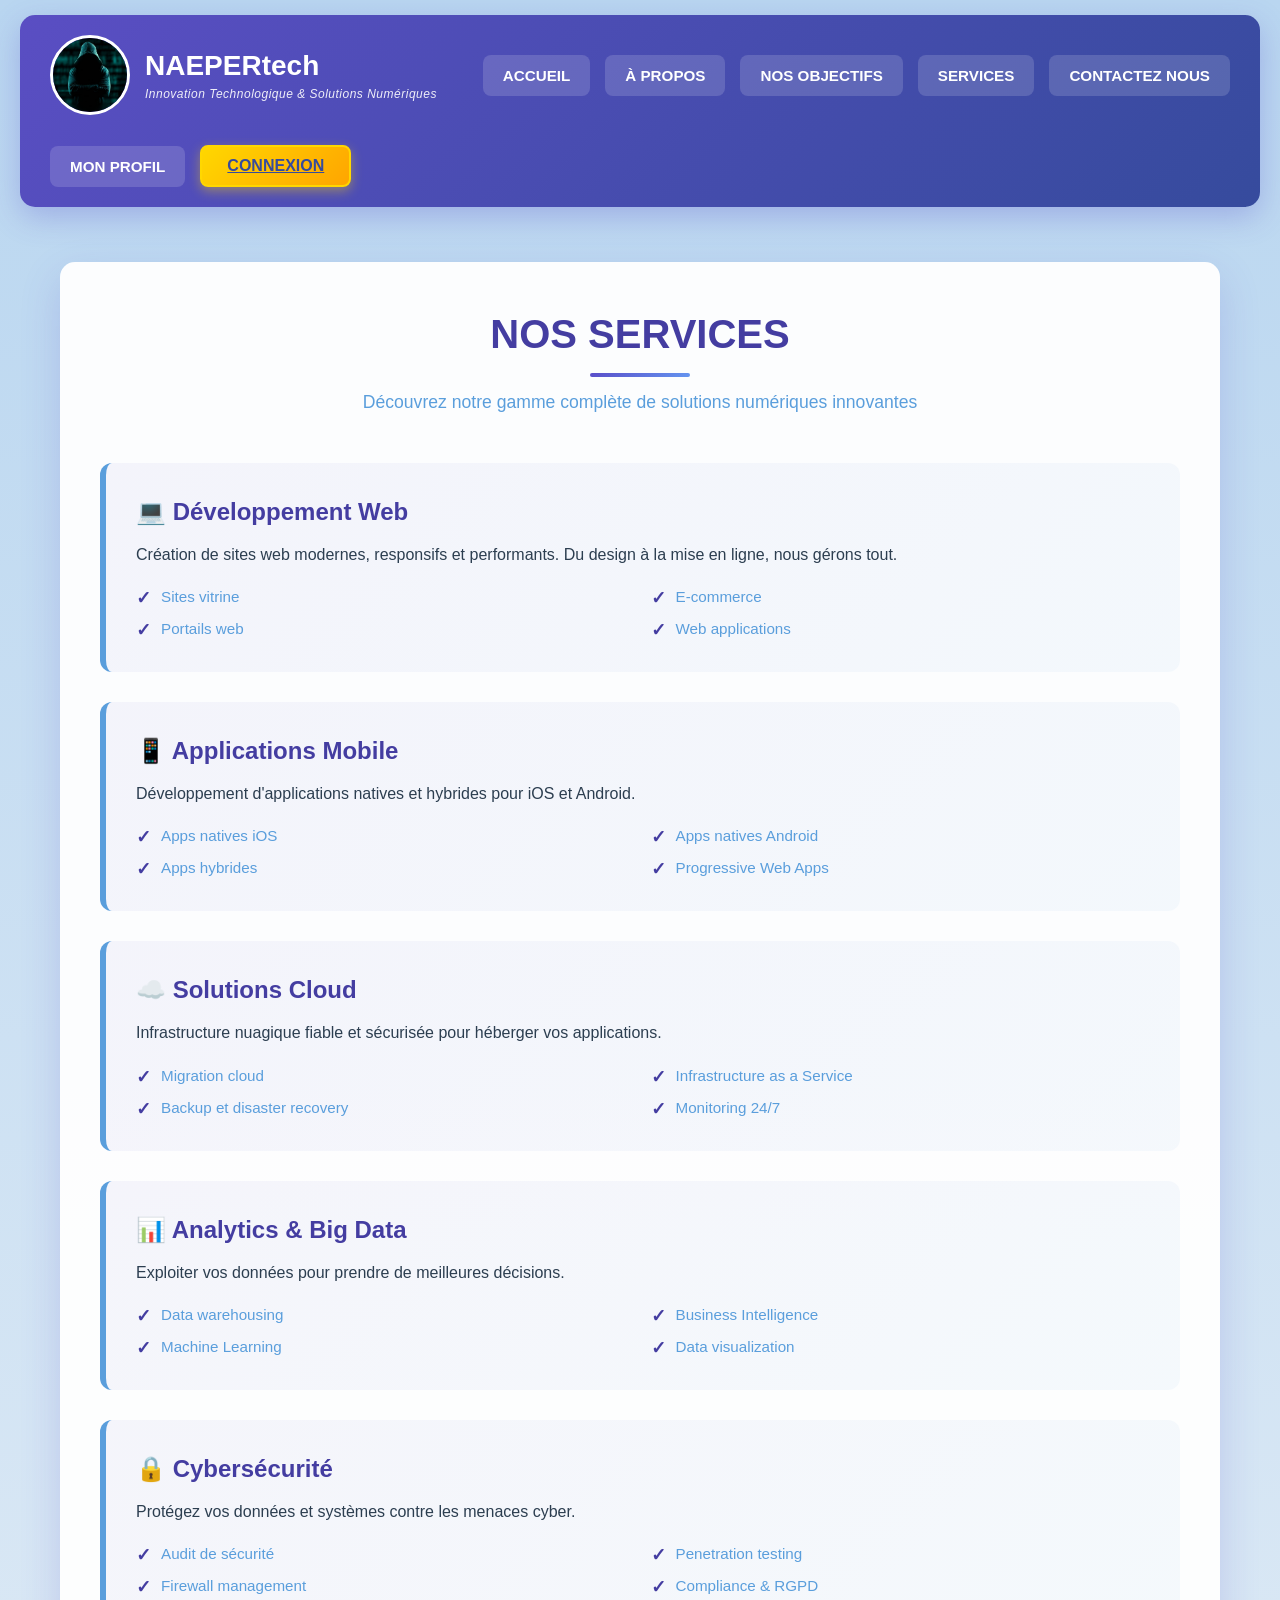
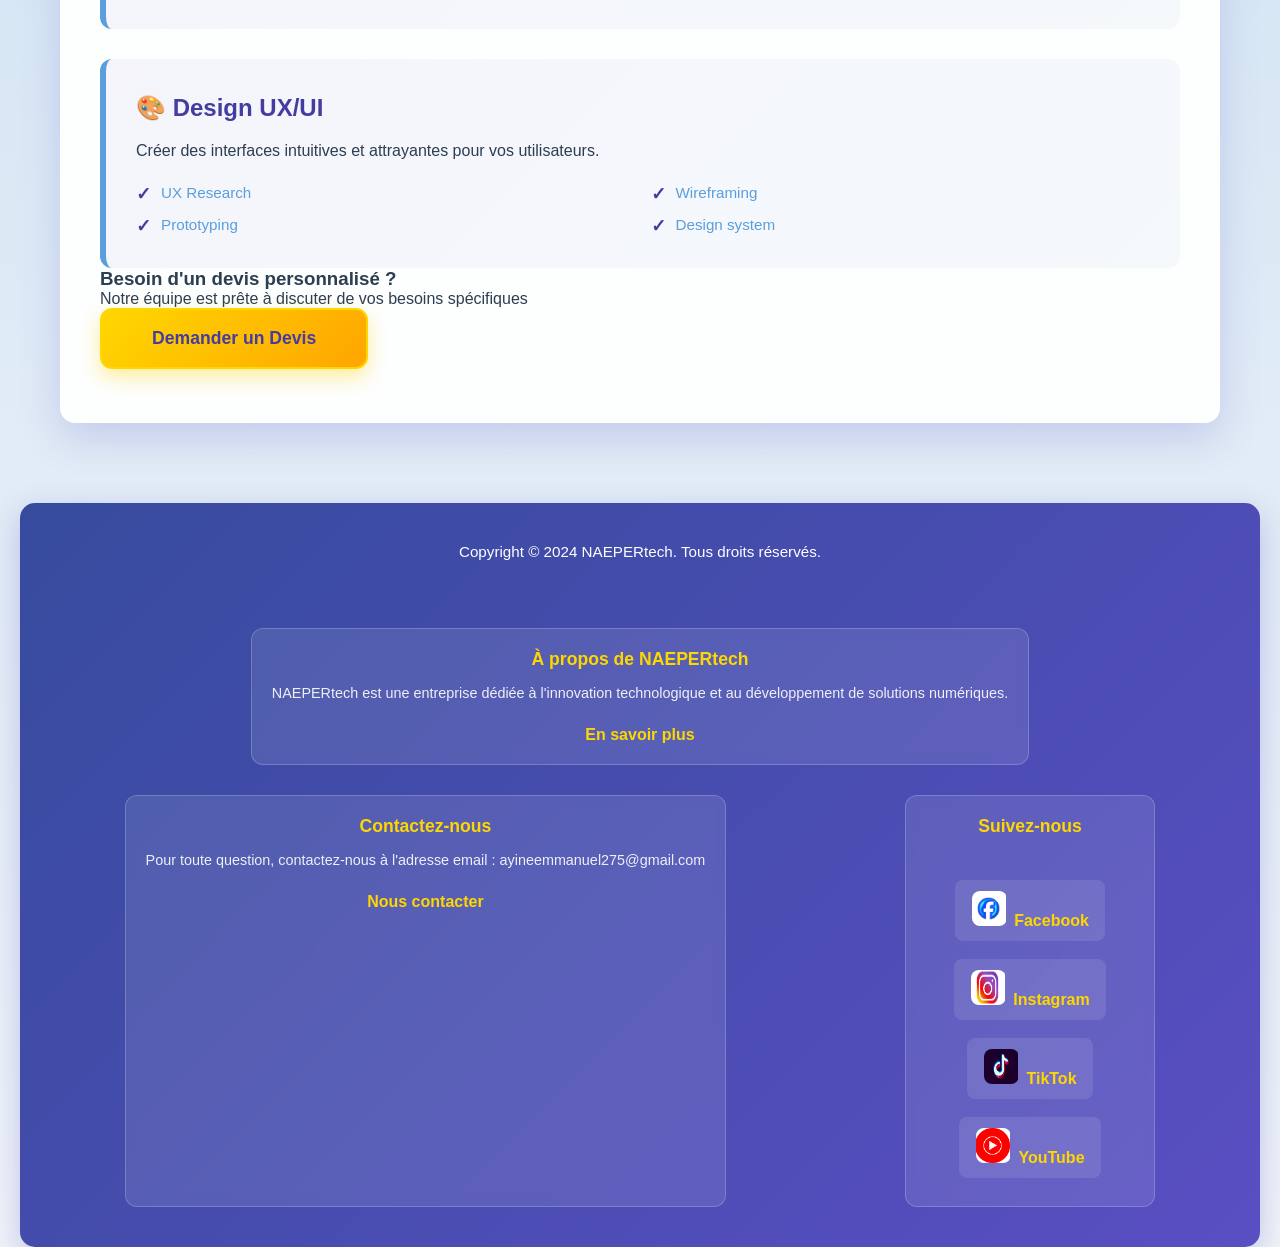
<file: services.html>
<!DOCTYPE html>
<html lang="en">
<head>
    <meta charset="UTF-8">
    <meta name="viewport" content="width=device-width, initial-scale=1.0">
    <link rel="stylesheet" href="index.css">
    <title>Services - NAEPERtech</title>
</head>
<body>
    <section id="tgen">
        <header>
            <div id="div1">
                <!-- Logo et titre -->
                <div class="sechead" id="secheadid1">
                    <img src="NAEPERtech.jpg" alt="Logo NAEPERtech" id="img1">
                    <div class="logo-content">
                        <h1>NAEPERtech</h1>
                        <p class="explainNAEPER">Innovation Technologique & Solutions Numériques</p>
                    </div>
                </div>

                <!-- Navigation principale -->
                <div class="sechead" id="secheadid2">
                    <a href="index.html" class="nav-link">ACCUEIL</a>
                    <a href="about.html" class="nav-link">À PROPOS</a>
                    <a href="objectifs.html" class="nav-link">NOS OBJECTIFS</a>
                    <a href="services.html" class="nav-link">SERVICES</a>
                    <a href="contact.html" class="nav-link">CONTACTEZ NOUS</a>
                </div>

                <!-- Actions utilisateur -->
                <div class="sechead" id="secheadid3">
                    <a href="profile.html" class="nav-link">MON PROFIL</a>
                    <a href="login.html" class="btn-login">CONNEXION</a>
                </div>
            </div>
        </header>

        <main id="main-content">
            <!-- Section SERVICES -->
            <section id="services" class="main-section">
                <h2>NOS SERVICES</h2>
                <p class="section-intro">Découvrez notre gamme complète de solutions numériques innovantes</p>
                
                <div class="services-list">
                    <div class="service-detailed">
                        <div class="service-header">
                            <h3>💻 Développement Web</h3>
                        </div>
                        <p>Création de sites web modernes, responsifs et performants. Du design à la mise en ligne, nous gérons tout.</p>
                        <ul>
                            <li>Sites vitrine</li>
                            <li>E-commerce</li>
                            <li>Portails web</li>
                            <li>Web applications</li>
                        </ul>
                    </div>

                    <div class="service-detailed">
                        <div class="service-header">
                            <h3>📱 Applications Mobile</h3>
                        </div>
                        <p>Développement d'applications natives et hybrides pour iOS et Android.</p>
                        <ul>
                            <li>Apps natives iOS</li>
                            <li>Apps natives Android</li>
                            <li>Apps hybrides</li>
                            <li>Progressive Web Apps</li>
                        </ul>
                    </div>

                    <div class="service-detailed">
                        <div class="service-header">
                            <h3>☁️ Solutions Cloud</h3>
                        </div>
                        <p>Infrastructure nuagique fiable et sécurisée pour héberger vos applications.</p>
                        <ul>
                            <li>Migration cloud</li>
                            <li>Infrastructure as a Service</li>
                            <li>Backup et disaster recovery</li>
                            <li>Monitoring 24/7</li>
                        </ul>
                    </div>

                    <div class="service-detailed">
                        <div class="service-header">
                            <h3>📊 Analytics & Big Data</h3>
                        </div>
                        <p>Exploiter vos données pour prendre de meilleures décisions.</p>
                        <ul>
                            <li>Data warehousing</li>
                            <li>Business Intelligence</li>
                            <li>Machine Learning</li>
                            <li>Data visualization</li>
                        </ul>
                    </div>

                    <div class="service-detailed">
                        <div class="service-header">
                            <h3>🔒 Cybersécurité</h3>
                        </div>
                        <p>Protégez vos données et systèmes contre les menaces cyber.</p>
                        <ul>
                            <li>Audit de sécurité</li>
                            <li>Penetration testing</li>
                            <li>Firewall management</li>
                            <li>Compliance & RGPD</li>
                        </ul>
                    </div>

                    <div class="service-detailed">
                        <div class="service-header">
                            <h3>🎨 Design UX/UI</h3>
                        </div>
                        <p>Créer des interfaces intuitives et attrayantes pour vos utilisateurs.</p>
                        <ul>
                            <li>UX Research</li>
                            <li>Wireframing</li>
                            <li>Prototyping</li>
                            <li>Design system</li>
                        </ul>
                    </div>
                </div>

                <div class="service-cta">
                    <h3>Besoin d'un devis personnalisé ?</h3>
                    <p>Notre équipe est prête à discuter de vos besoins spécifiques</p>
                    <a href="contact.html" class="cta-btn">Demander un Devis</a>
                </div>
            </section>
        </main>

        <footer>
            <p>Copyright © 2024 NAEPERtech. Tous droits réservés.</p> <br>
            <div class="footer-blocks">
                <div class="footer-block1">
                    <h3>À propos de NAEPERtech</h3>
                    <p>NAEPERtech est une entreprise dédiée à l'innovation technologique et au développement de solutions numériques.</p>
                    <a href="about.html">En savoir plus</a>
                </div>
                <div class="footer-block2">
                    <h3>Contactez-nous</h3>
                    <p>Pour toute question, contactez-nous à l'adresse email : ayineemmanuel275@gmail.com</p>
                    <a href="contact.html">Nous contacter</a>
                </div>
                <div class="footer-block3"> 
                    <h3>Suivez-nous</h3> <br>
                    <a href="https://www.facebook.com/profile.php?id=61574020317214&locale=fr_FR"><img src="facebook-icon.png" alt="Facebook" class="lien">Facebook</a>
                    <a href="#"><img src="instagram-icon.png" alt="Instagram" class="lien">Instagram</a>
                    <a href="#"><img src="tiktok-icon.png" alt="TikTok" class="lien">TikTok</a>
                    <a href="https://youtube.com/@emmanuelayine-x9w?si=dA9RoDDKUiu5JdiI"><img src="youtube-icon.png" alt="YouTube" class="lien">YouTube</a>
                </div>
            </div>
        </footer>

    </section>

    <script src="index.js"></script>

</body>
</html>
</file>
<file: index.css>
*{
    margin: 0;
    padding: 0;
    box-sizing: border-box;
    font-family: 'Segoe UI', Tahoma, Geneva, Verdana, sans-serif;
}

:root {
    --primary-color: rgb(68, 61, 161);
    --secondary-color: rgba(88, 158, 220, 0.8);
    --light-bg: rgb(185, 214, 240);
    --dark-text: #2c3e50;
    --accent-gradient: linear-gradient(135deg, #5a4ec9, #6495f0);
}

body {
    background: linear-gradient(to bottom, var(--light-bg), #f0f4f8);
    color: var(--dark-text);
}

header {
    background: linear-gradient(135deg, #5A4EC3 0%, #364B9D 100%);
    padding: 20px 30px;
    margin: 15px 20px;
    border-radius: 15px;
    box-shadow: 0 10px 30px rgba(86, 78, 201, 0.3);
    position: sticky;
    top: 0;
    z-index: 100;
    border: none;
}
#div1{
    display: flex;
    justify-content: space-between;
    align-items: center;
    flex-wrap: wrap;
    gap: 30px;
}


#img1{
    width: 80px;
    height: 80px;
    border-radius: 50%;
    border: 3px solid white;
    object-fit: cover;
    flex-shrink: 0;
}

#secheadid1 {
    display: flex;
    align-items: center;
    gap: 15px;
}

.logo-content {
    display: flex;
    flex-direction: column;
    gap: 5px;
}

.logo-content h1 {
    color: white;
    font-size: 28px;
    margin: 0;
    font-weight: 700;
}

.explainNAEPER {
    color: rgba(255, 255, 255, 0.9);
    font-size: 12px;
    margin: 0;
    font-style: italic;
    letter-spacing: 0.5px;
}
#secheadid2, #secheadid3 {
    display: flex;
    flex-direction: row;
    justify-content: center;
    align-items: center;
    gap: 15px;
}

.sechead {
    display: flex;
    align-items: center;
    gap: 15px;
}

/* Liens de navigation avant - blanc avec effet hover */
.nav-link {
    text-decoration: none;
    padding: 10px 18px;
    font-weight: 600;
    font-size: 0.95rem;
    border-radius: 8px;
    background: rgba(255, 255, 255, 0.15);
    color: white;
    border: 2px solid transparent;
    transition: all 0.3s cubic-bezier(0.4, 0, 0.2, 1);
    cursor: pointer;
    position: relative;
    overflow: hidden;
}

.nav-link::before {
    content: '';
    position: absolute;
    top: 0;
    left: -100%;
    width: 100%;
    height: 100%;
    background: rgba(255, 255, 255, 0.25);
    transition: left 0.3s ease;
    z-index: -1;
}

.nav-link:hover::before {
    left: 0;
}

.nav-link:hover {
    color: #fff;
    border-color: rgba(255, 255, 255, 0.5);
    transform: translateY(-2px);
    background: rgba(255, 255, 255, 0.25);
    box-shadow: 0 6px 16px rgba(0, 0, 0, 0.2);
}

.nav-link:active {
    transform: translateY(0);
}

/* Bouton Connexion */
.btn-login {
    background: linear-gradient(135deg, #FFD700, #FFA500);
    color: #364B9D;
    padding: 10px 25px;
    border: 2px solid #FFD700;
    font-weight: 700;
    box-shadow: 0 4px 12px rgba(255, 215, 0, 0.4);
    border-radius: 8px;
}

.btn-login:hover {
    transform: translateY(-3px);
    box-shadow: 0 8px 20px rgba(255, 215, 0, 0.6);
    border-color: #FFA500;
    background: linear-gradient(135deg, #FFA500, #FF8C00);
}


footer {
    background: linear-gradient(135deg, #364B9D 0%, #5A4EC3 100%);
    padding: 40px 30px;
    margin: 40px 20px 0;
    border-radius: 15px;
    text-align: center;
    color: white;
    box-shadow: 0 10px 30px rgba(86, 78, 201, 0.3);
}

footer p {
    margin-bottom: 20px;
    font-size: 0.95rem;
}

.footer-blocks {
    display: flex;
    justify-content: space-around;
    flex-wrap: wrap;
    gap: 30px;
    margin-top: 30px;
}

.footer-block1, .footer-block2, .footer-block3 {
    background: rgba(255, 255, 255, 0.1);
    padding: 20px;
    border-radius: 12px;
    border: 1px solid rgba(255, 255, 255, 0.2);
    backdrop-filter: blur(5px);
    transition: all 0.3s ease;
    min-width: 250px;
}

.footer-block1:hover, .footer-block2:hover, .footer-block3:hover {
    background: rgba(255, 255, 255, 0.15);
    transform: translateY(-5px);
    border-color: rgba(255, 255, 255, 0.4);
    box-shadow: 0 8px 16px rgba(0, 0, 0, 0.2);
}

.footer-blocks h3 {
    color: #FFD700;
    margin-bottom: 15px;
    font-size: 1.1rem;
}

.footer-blocks p {
    color: rgba(255, 255, 255, 0.9);
    font-size: 0.9rem;
    margin-bottom: 15px;
}

.footer-block3 {
    display: flex;
    flex-direction: column;
    align-items: center;
}

.footer-block3 img {
    width: 35px;
    height: 35px;
    margin-right: 8px;
    transition: transform 0.3s ease;
}

.lien {
    border-radius: 8px;
    transition: all 0.3s ease;
}

.footer-block3 a {
    display: inline-flex;
    align-items: center;
    color: white;
    text-decoration: none;
    padding: 10px 15px;
    margin: 8px 0;
    background: rgba(255, 255, 255, 0.1);
    border-radius: 8px;
    transition: all 0.3s ease;
    border: 1px solid transparent;
}

.footer-block3 a:hover {
    background: linear-gradient(135deg, #FFD700, #FFA500);
    color: #364B9D;
    transform: translateX(5px);
    border-color: #FFD700;
    box-shadow: 0 4px 12px rgba(255, 215, 0, 0.3);
}

.footer-block3 a:hover img {
    transform: scale(1.15);
}

.footer-blocks a {
    color: #FFD700;
    text-decoration: none;
    font-weight: 600;
    transition: all 0.3s ease;
    display: inline-block;
    margin-top: 10px;
}

.footer-blocks a:hover {
    color: #FFA500;
    transform: scale(1.05);
}

/* ===== ANIMATIONS GLOBALES ===== */
@keyframes fadeInDown {
    from {
        opacity: 0;
        transform: translateY(-20px);
    }
    to {
        opacity: 1;
        transform: translateY(0);
    }
}

@keyframes slideInUp {
    from {
        opacity: 0;
        transform: translateY(30px);
    }
    to {
        opacity: 1;
        transform: translateY(0);
    }
}

header {
    animation: fadeInDown 0.6s ease-out;
}

.nav-link {
    animation: fadeInDown 0.6s ease-out backwards;
}

.nav-link:nth-child(1) { animation-delay: 0.1s; }
.nav-link:nth-child(2) { animation-delay: 0.2s; }
.nav-link:nth-child(3) { animation-delay: 0.3s; }
.nav-link:nth-child(4) { animation-delay: 0.4s; }

footer {
    animation: slideInUp 0.8s ease-out;
}

/* ===== CONTENU PRINCIPAL / ABOUT PAGE ===== */

#main-content {
    padding: 40px 20px;
    max-width: 1200px;
    margin: 0 auto;
}

.main-section {
    background: rgba(255, 255, 255, 0.95);
    padding: 50px 40px;
    border-radius: 15px;
    box-shadow: 0 15px 40px rgba(86, 78, 201, 0.2);
    animation: slideInUp 0.8s ease-out;
}

#about h2 {
    color: var(--primary-color);
    font-size: 2.5rem;
    margin-bottom: 40px;
    text-align: center;
    font-weight: 700;
    position: relative;
    padding-bottom: 20px;
}

#about h2::after {
    content: '';
    position: absolute;
    bottom: 0;
    left: 50%;
    transform: translateX(-50%);
    width: 100px;
    height: 4px;
    background: var(--accent-gradient);
    border-radius: 2px;
}

.about-content {
    display: grid;
    grid-template-columns: 1fr 1fr;
    gap: 60px;
    margin-bottom: 60px;
    align-items: start;
}

.about-text h3 {
    color: var(--primary-color);
    font-size: 1.5rem;
    margin-top: 25px;
    margin-bottom: 15px;
    font-weight: 600;
}

.about-text h3:first-child {
    margin-top: 0;
}

.about-text p {
    color: var(--dark-text);
    font-size: 1rem;
    line-height: 1.7;
    margin-bottom: 15px;
    text-align: justify;
}

.values-list {
    list-style: none;
    margin: 20px 0;
    padding: 0;
}

.values-list li {
    padding: 12px 15px;
    margin: 10px 0;
    background: rgba(88, 158, 220, 0.1);
    border-left: 4px solid #5a9edc;
    border-radius: 5px;
    color: var(--dark-text);
    font-size: 0.95rem;
    line-height: 1.6;
    transition: all 0.3s ease;
}

.values-list li:hover {
    background: rgba(88, 158, 220, 0.2);
    transform: translateX(8px);
    box-shadow: 0 4px 12px rgba(88, 158, 220, 0.2);
}

.about-stats {
    display: grid;
    grid-template-columns: repeat(2, 1fr);
    gap: 30px;
}

.stat-box {
    background: var(--accent-gradient);
    color: white;
    padding: 30px 25px;
    border-radius: 12px;
    text-align: center;
    box-shadow: 0 8px 20px rgba(86, 78, 201, 0.3);
    transition: all 0.3s ease;
    border: 1px solid rgba(255, 255, 255, 0.1);
}

.stat-box:hover {
    transform: translateY(-8px);
    box-shadow: 0 15px 35px rgba(86, 78, 201, 0.4);
    border-color: rgba(255, 255, 255, 0.3);
}

.stat-box h4 {
    font-size: 2.5rem;
    margin-bottom: 10px;
    font-weight: 700;
    text-shadow: 0 2px 4px rgba(0, 0, 0, 0.1);
}

.stat-box p {
    font-size: 0.95rem;
    opacity: 0.95;
    font-weight: 500;
    letter-spacing: 0.5px;
}

.team-section {
    background: rgba(88, 158, 220, 0.08);
    padding: 40px;
    border-radius: 12px;
    border: 2px solid rgba(88, 158, 220, 0.2);
    margin-top: 40px;
    text-align: center;
    animation: slideInUp 1s ease-out 0.3s backwards;
}

.team-section h3 {
    color: var(--primary-color);
    font-size: 1.8rem;
    margin-bottom: 15px;
    font-weight: 600;
}

.team-section p {
    color: var(--dark-text);
    font-size: 1.05rem;
    margin: 0;
    font-style: italic;
}

/* ===== HERO SECTION - PAGE ACCUEIL ===== */

.hero-section {
    display: grid;
    grid-template-columns: 1fr 1fr;
    gap: 50px;
    align-items: center;
    padding: 80px 40px;
    margin: 40px 20px;
    background: linear-gradient(135deg, rgba(90, 78, 195, 0.1) 0%, rgba(88, 158, 220, 0.1) 100%);
    border-radius: 20px;
    box-shadow: 0 10px 40px rgba(86, 78, 201, 0.15);
    animation: slideInUp 0.8s ease-out;
}

.hero-content {
    display: flex;
    flex-direction: column;
    gap: 25px;
}

.hero-title {
    font-size: 3.5rem;
    font-weight: 800;
    color: var(--primary-color);
    line-height: 1.2;
    letter-spacing: -0.5px;
}

.hero-subtitle {
    font-size: 1.4rem;
    color: #5a9edc;
    line-height: 1.6;
    font-weight: 500;
}

.hero-btn {
    display: inline-block;
    padding: 18px 45px;
    font-size: 1.1rem;
    font-weight: 700;
    color: white;
    background: var(--accent-gradient);
    border: 2px solid transparent;
    border-radius: 12px;
    text-decoration: none;
    transition: all 0.3s cubic-bezier(0.4, 0, 0.2, 1);
    box-shadow: 0 8px 20px rgba(86, 78, 201, 0.3);
    width: fit-content;
    cursor: pointer;
    position: relative;
    overflow: hidden;
}

.hero-btn::before {
    content: '';
    position: absolute;
    top: 0;
    left: -100%;
    width: 100%;
    height: 100%;
    background: rgba(255, 255, 255, 0.2);
    transition: left 0.3s ease;
}

.hero-btn:hover::before {
    left: 100%;
}

.hero-btn:hover {
    transform: translateY(-3px);
    box-shadow: 0 12px 30px rgba(86, 78, 201, 0.4);
}

.hero-btn:active {
    transform: translateY(-1px);
}

.hero-image {
    display: flex;
    justify-content: center;
    align-items: center;
}

.banner-img {
    width: 100%;
    max-width: 450px;
    border-radius: 15px;
    box-shadow: 0 15px 40px rgba(86, 78, 201, 0.25);
    transition: all 0.3s ease;
    animation: float 3s ease-in-out infinite;
}

.banner-img:hover {
    transform: scale(1.05);
    box-shadow: 0 20px 50px rgba(86, 78, 201, 0.35);
}

@keyframes float {
    0%, 100% { transform: translateY(0); }
    50% { transform: translateY(-15px); }
}

/* ===== QUICK INTRO SECTION ===== */

.quick-intro {
    padding: 80px 40px;
    margin: 40px 20px;
    background: white;
    border-radius: 20px;
    box-shadow: 0 10px 40px rgba(86, 78, 201, 0.15);
    text-align: center;
    animation: slideInUp 0.8s ease-out 0.2s backwards;
}

.quick-intro h2 {
    font-size: 2.5rem;
    font-weight: 700;
    color: var(--primary-color);
    margin-bottom: 15px;
    position: relative;
    padding-bottom: 20px;
}

.quick-intro h2::after {
    content: '';
    position: absolute;
    bottom: 0;
    left: 50%;
    transform: translateX(-50%);
    width: 100px;
    height: 4px;
    background: var(--accent-gradient);
    border-radius: 2px;
}

.quick-intro > p {
    font-size: 1.2rem;
    color: #5a9edc;
    margin-bottom: 50px;
    font-weight: 500;
}

.intro-cards {
    display: grid;
    grid-template-columns: repeat(3, 1fr);
    gap: 30px;
}

.intro-card {
    background: linear-gradient(135deg, rgba(90, 78, 195, 0.08) 0%, rgba(88, 158, 220, 0.08) 100%);
    padding: 40px 25px;
    border-radius: 15px;
    border: 2px solid rgba(88, 158, 220, 0.2);
    transition: all 0.3s cubic-bezier(0.4, 0, 0.2, 1);
    cursor: pointer;
}

.intro-card:hover {
    background: linear-gradient(135deg, rgba(90, 78, 195, 0.15) 0%, rgba(88, 158, 220, 0.15) 100%);
    transform: translateY(-10px);
    border-color: rgba(88, 158, 220, 0.4);
    box-shadow: 0 15px 35px rgba(86, 78, 201, 0.2);
}

.intro-card h3 {
    font-size: 1.8rem;
    color: var(--primary-color);
    margin-bottom: 15px;
    font-weight: 600;
}

.intro-card p {
    font-size: 1rem;
    color: var(--dark-text);
    line-height: 1.6;
}

/* ===== FEATURED SERVICES SECTION ===== */

.featured-services {
    padding: 80px 40px;
    margin: 40px 20px;
    background: linear-gradient(135deg, rgba(90, 78, 195, 0.08) 0%, rgba(88, 158, 220, 0.08) 100%);
    border-radius: 20px;
    animation: slideInUp 0.8s ease-out 0.4s backwards;
}

.featured-services h2 {
    font-size: 2.5rem;
    font-weight: 700;
    color: var(--primary-color);
    text-align: center;
    margin-bottom: 15px;
    position: relative;
    padding-bottom: 20px;
}

.featured-services h2::after {
    content: '';
    position: absolute;
    bottom: 0;
    left: 50%;
    transform: translateX(-50%);
    width: 100px;
    height: 4px;
    background: var(--accent-gradient);
    border-radius: 2px;
}

.services-grid {
    display: grid;
    grid-template-columns: repeat(4, 1fr);
    gap: 30px;
    margin-top: 50px;
}

.service-card {
    background: white;
    padding: 35px 25px;
    border-radius: 15px;
    text-align: center;
    box-shadow: 0 8px 20px rgba(86, 78, 201, 0.15);
    transition: all 0.3s cubic-bezier(0.4, 0, 0.2, 1);
    border: 2px solid transparent;
    cursor: pointer;
}

.service-card:hover {
    transform: translateY(-12px);
    box-shadow: 0 15px 40px rgba(86, 78, 201, 0.25);
    border-color: #5a9edc;
    background: linear-gradient(135deg, rgba(90, 78, 195, 0.05) 0%, rgba(88, 158, 220, 0.05) 100%);
}

.service-icon {
    font-size: 3rem;
    margin-bottom: 20px;
    transition: all 0.3s ease;
}

.service-card:hover .service-icon {
    transform: scale(1.2) rotate(5deg);
}

.service-card h3 {
    font-size: 1.3rem;
    color: var(--primary-color);
    margin-bottom: 12px;
    font-weight: 600;
}

.service-card p {
    font-size: 0.95rem;
    color: var(--dark-text);
    line-height: 1.6;
}

/* ===== CTA SECTION ===== */

.cta-section {
    padding: 80px 40px;
    margin: 40px 20px;
    background: var(--accent-gradient);
    border-radius: 20px;
    text-align: center;
    box-shadow: 0 15px 40px rgba(86, 78, 201, 0.3);
    animation: slideInUp 0.8s ease-out 0.6s backwards;
}

.cta-section h2 {
    font-size: 2.5rem;
    font-weight: 700;
    color: white;
    margin-bottom: 15px;
    text-shadow: 0 2px 4px rgba(0, 0, 0, 0.1);
}

.cta-section p {
    font-size: 1.2rem;
    color: rgba(255, 255, 255, 0.95);
    margin-bottom: 35px;
    font-weight: 500;
}

.cta-btn {
    display: inline-block;
    padding: 18px 50px;
    font-size: 1.1rem;
    font-weight: 700;
    color: var(--primary-color);
    background: linear-gradient(135deg, #FFD700, #FFA500);
    border: 2px solid #FFD700;
    border-radius: 12px;
    text-decoration: none;
    transition: all 0.3s cubic-bezier(0.4, 0, 0.2, 1);
    box-shadow: 0 8px 20px rgba(255, 215, 0, 0.4);
    cursor: pointer;
    position: relative;
    overflow: hidden;
}

.cta-btn::before {
    content: '';
    position: absolute;
    top: 0;
    left: -100%;
    width: 100%;
    height: 100%;
    background: rgba(255, 255, 255, 0.2);
    transition: left 0.3s ease;
}

.cta-btn:hover::before {
    left: 100%;
}

.cta-btn:hover {
    transform: translateY(-3px);
    box-shadow: 0 12px 30px rgba(255, 215, 0, 0.5);
    background: linear-gradient(135deg, #FFA500, #FF8C00);
    border-color: #FF8C00;
}

.cta-btn:active {
    transform: translateY(-1px);
}

/* ===== OBJECTIFS PAGE ===== */

#objectifs h2 {
    color: var(--primary-color);
    font-size: 2.5rem;
    margin-bottom: 50px;
    text-align: center;
    font-weight: 700;
    position: relative;
    padding-bottom: 20px;
}

#objectifs h2::after {
    content: '';
    position: absolute;
    bottom: 0;
    left: 50%;
    transform: translateX(-50%);
    width: 100px;
    height: 4px;
    background: var(--accent-gradient);
    border-radius: 2px;
}

.objectives-container {
    display: grid;
    grid-template-columns: repeat(3, 1fr);
    gap: 30px;
    margin-bottom: 60px;
}

.objective-card {
    background: linear-gradient(135deg, rgba(90, 78, 195, 0.05) 0%, rgba(88, 158, 220, 0.05) 100%);
    padding: 35px 25px;
    border-radius: 12px;
    border: 2px solid rgba(88, 158, 220, 0.2);
    position: relative;
    transition: all 0.3s cubic-bezier(0.4, 0, 0.2, 1);
    text-align: center;
}

.objective-card:hover {
    transform: translateY(-10px);
    border-color: #5a9edc;
    box-shadow: 0 12px 30px rgba(86, 78, 201, 0.2);
    background: linear-gradient(135deg, rgba(90, 78, 195, 0.1) 0%, rgba(88, 158, 220, 0.1) 100%);
}

.objective-number {
    position: absolute;
    top: -15px;
    left: 50%;
    transform: translateX(-50%);
    width: 50px;
    height: 50px;
    background: var(--accent-gradient);
    color: white;
    border-radius: 50%;
    display: flex;
    align-items: center;
    justify-content: center;
    font-size: 1.8rem;
    font-weight: 700;
    box-shadow: 0 4px 12px rgba(86, 78, 201, 0.3);
}

.objective-card h3 {
    color: var(--primary-color);
    font-size: 1.3rem;
    margin: 20px 0 12px 0;
    font-weight: 600;
}

.objective-card p {
    color: var(--dark-text);
    font-size: 0.95rem;
    line-height: 1.6;
}

.roadmap-section {
    background: white;
    padding: 50px 40px;
    border-radius: 15px;
    box-shadow: 0 8px 20px rgba(86, 78, 201, 0.15);
    margin-top: 40px;
}

.roadmap-section h3 {
    color: var(--primary-color);
    font-size: 2rem;
    text-align: center;
    margin-bottom: 40px;
    font-weight: 700;
}

.timeline {
    display: grid;
    grid-template-columns: repeat(3, 1fr);
    gap: 30px;
    position: relative;
}

.timeline::before {
    content: '';
    position: absolute;
    top: 30px;
    left: 0;
    right: 0;
    height: 2px;
    background: var(--accent-gradient);
    z-index: 0;
}

.timeline-item {
    background: white;
    padding: 30px 25px;
    border-radius: 12px;
    border: 2px solid #5a9edc;
    position: relative;
    z-index: 1;
    text-align: center;
    box-shadow: 0 4px 12px rgba(86, 78, 201, 0.1);
    transition: all 0.3s ease;
}

.timeline-item::before {
    content: '';
    position: absolute;
    top: -45px;
    left: 50%;
    transform: translateX(-50%);
    width: 30px;
    height: 30px;
    background: var(--accent-gradient);
    border-radius: 50%;
    box-shadow: 0 0 0 6px white, 0 0 0 8px #5a9edc;
}

.timeline-item:hover {
    transform: translateY(-5px);
    box-shadow: 0 8px 20px rgba(86, 78, 201, 0.2);
}

.timeline-item h4 {
    color: var(--primary-color);
    font-size: 1.5rem;
    margin-bottom: 10px;
    font-weight: 700;
}

.timeline-item p {
    color: var(--dark-text);
    font-size: 0.95rem;
    line-height: 1.6;
}

/* ===== SERVICES PAGE ===== */

#services h2 {
    color: var(--primary-color);
    font-size: 2.5rem;
    margin-bottom: 15px;
    text-align: center;
    font-weight: 700;
    position: relative;
    padding-bottom: 20px;
}

#services h2::after {
    content: '';
    position: absolute;
    bottom: 0;
    left: 50%;
    transform: translateX(-50%);
    width: 100px;
    height: 4px;
    background: var(--accent-gradient);
    border-radius: 2px;
}

.section-intro {
    text-align: center;
    font-size: 1.1rem;
    color: #5a9edc;
    margin-bottom: 50px;
    font-weight: 500;
}

.services-list {
    display: grid;
    grid-template-columns: 1fr;
    gap: 30px;
}

.service-detailed {
    background: linear-gradient(135deg, rgba(90, 78, 195, 0.05) 0%, rgba(88, 158, 220, 0.05) 100%);
    padding: 35px 30px;
    border-radius: 12px;
    border-left: 6px solid #5a9edc;
    transition: all 0.3s cubic-bezier(0.4, 0, 0.2, 1);
}

.service-detailed:hover {
    transform: translateX(10px);
    border-left-color: var(--primary-color);
    box-shadow: 0 8px 20px rgba(86, 78, 201, 0.15);
    background: linear-gradient(135deg, rgba(90, 78, 195, 0.1) 0%, rgba(88, 158, 220, 0.1) 100%);
}

.service-header h3 {
    color: var(--primary-color);
    font-size: 1.5rem;
    margin: 0 0 15px 0;
    font-weight: 600;
}

.service-detailed > p {
    color: var(--dark-text);
    font-size: 1rem;
    line-height: 1.7;
    margin-bottom: 20px;
}

.service-detailed ul {
    list-style: none;
    padding: 0;
    margin: 0;
    display: grid;
    grid-template-columns: repeat(2, 1fr);
    gap: 15px;
}

.service-detailed li {
    color: #5a9edc;
    font-size: 0.95rem;
    padding-left: 25px;
    position: relative;
}

.service-detailed li::before {
    content: '✓';
    position: absolute;
    left: 0;
    color: var(--primary-color);
    font-weight: 700;
    font-size: 1.1rem;
}

/* ===== CONTACT PAGE ===== */

#contact h2 {
    color: var(--primary-color);
    font-size: 2.5rem;
    margin-bottom: 15px;
    text-align: center;
    font-weight: 700;
    position: relative;
    padding-bottom: 20px;
}

#contact h2::after {
    content: '';
    position: absolute;
    bottom: 0;
    left: 50%;
    transform: translateX(-50%);
    width: 100px;
    height: 4px;
    background: var(--accent-gradient);
    border-radius: 2px;
}

.contact-container {
    display: grid;
    grid-template-columns: 1fr 1fr;
    gap: 50px;
    margin-top: 50px;
}

.contact-info {
    display: grid;
    grid-template-columns: repeat(2, 1fr);
    gap: 25px;
}

.info-box {
    background: linear-gradient(135deg, rgba(90, 78, 195, 0.08) 0%, rgba(88, 158, 220, 0.08) 100%);
    padding: 30px 25px;
    border-radius: 12px;
    border: 2px solid rgba(88, 158, 220, 0.2);
    transition: all 0.3s ease;
    text-align: center;
}

.info-box:hover {
    transform: translateY(-5px);
    border-color: #5a9edc;
    box-shadow: 0 8px 20px rgba(86, 78, 201, 0.15);
}

.info-box h3 {
    color: var(--primary-color);
    font-size: 1.2rem;
    margin-bottom: 12px;
    font-weight: 600;
}

.info-box p {
    color: var(--dark-text);
    font-size: 0.95rem;
    line-height: 1.6;
}

.info-box a {
    color: #5a9edc;
    text-decoration: none;
    font-weight: 500;
    transition: all 0.3s ease;
}

.info-box a:hover {
    color: var(--primary-color);
    text-decoration: underline;
}

.contact-form-container {
    background: white;
    padding: 40px 35px;
    border-radius: 12px;
    box-shadow: 0 8px 20px rgba(86, 78, 201, 0.15);
}

.contact-form-container h3 {
    color: var(--primary-color);
    font-size: 1.5rem;
    margin-bottom: 25px;
    font-weight: 600;
}

.contact-form {
    display: flex;
    flex-direction: column;
    gap: 20px;
}

.form-group {
    display: flex;
    flex-direction: column;
    gap: 8px;
}

.form-group label {
    color: var(--primary-color);
    font-weight: 600;
    font-size: 0.95rem;
}

.form-group input,
.form-group select,
.form-group textarea {
    padding: 12px 15px;
    border: 2px solid rgba(88, 158, 220, 0.3);
    border-radius: 8px;
    font-size: 0.95rem;
    font-family: inherit;
    transition: all 0.3s ease;
    background: rgba(88, 158, 220, 0.05);
}

.form-group input:focus,
.form-group select:focus,
.form-group textarea:focus {
    outline: none;
    border-color: #5a9edc;
    box-shadow: 0 0 0 3px rgba(90, 78, 195, 0.1);
    background: white;
}

.form-group textarea {
    resize: vertical;
    min-height: 100px;
}

.contact-form button,
.submit-btn {
    padding: 14px 30px;
    background: var(--accent-gradient);
    color: white;
    border: none;
    border-radius: 8px;
    font-size: 1rem;
    font-weight: 700;
    cursor: pointer;
    transition: all 0.3s ease;
    box-shadow: 0 4px 12px rgba(86, 78, 201, 0.3);
}

.contact-form button:hover,
.submit-btn:hover {
    transform: translateY(-2px);
    box-shadow: 0 8px 20px rgba(86, 78, 201, 0.4);
}

/* ===== PROFILE PAGE ===== */

#profile h2 {
    color: var(--primary-color);
    font-size: 2.5rem;
    margin-bottom: 50px;
    text-align: center;
    font-weight: 700;
    position: relative;
    padding-bottom: 20px;
}

#profile h2::after {
    content: '';
    position: absolute;
    bottom: 0;
    left: 50%;
    transform: translateX(-50%);
    width: 100px;
    height: 4px;
    background: var(--accent-gradient);
    border-radius: 2px;
}

.profile-container {
    display: flex;
    justify-content: center;
    align-items: center;
    min-height: 400px;
}

.profile-card {
    background: white;
    padding: 50px 40px;
    border-radius: 15px;
    box-shadow: 0 10px 30px rgba(86, 78, 201, 0.2);
    text-align: center;
    max-width: 500px;
    border: 2px solid rgba(88, 158, 220, 0.1);
}

.profile-card h3 {
    color: var(--primary-color);
    font-size: 1.8rem;
    margin-bottom: 15px;
    font-weight: 600;
}

.profile-card p {
    color: var(--dark-text);
    font-size: 1rem;
    line-height: 1.6;
    margin-bottom: 30px;
}

/* ===== LOGIN PAGE ===== */

#login h2 {
    color: var(--primary-color);
    font-size: 2.5rem;
    margin-bottom: 50px;
    text-align: center;
    font-weight: 700;
    position: relative;
    padding-bottom: 20px;
}

#login h2::after {
    content: '';
    position: absolute;
    bottom: 0;
    left: 50%;
    transform: translateX(-50%);
    width: 100px;
    height: 4px;
    background: var(--accent-gradient);
    border-radius: 2px;
}

.login-container {
    display: grid;
    grid-template-columns: 1fr 1fr;
    gap: 50px;
    margin-top: 40px;
}

.login-form-wrapper {
    background: white;
    padding: 40px;
    border-radius: 12px;
    box-shadow: 0 8px 20px rgba(86, 78, 201, 0.15);
}

.login-form-wrapper h3 {
    color: var(--primary-color);
    font-size: 1.5rem;
    margin-bottom: 25px;
    font-weight: 600;
    text-align: center;
}

.login-form {
    display: flex;
    flex-direction: column;
    gap: 20px;
}

.form-group.checkbox {
    flex-direction: row;
    align-items: center;
    gap: 10px;
}

.form-group.checkbox input {
    width: 20px;
    height: 20px;
    cursor: pointer;
}

.form-group.checkbox label {
    margin: 0;
    cursor: pointer;
}

.login-form button {
    padding: 14px 30px;
    background: var(--accent-gradient);
    color: white;
    border: none;
    border-radius: 8px;
    font-size: 1rem;
    font-weight: 700;
    cursor: pointer;
    transition: all 0.3s ease;
    box-shadow: 0 4px 12px rgba(86, 78, 201, 0.3);
    margin-top: 10px;
}

.login-form button:hover {
    transform: translateY(-2px);
    box-shadow: 0 8px 20px rgba(86, 78, 201, 0.4);
}

.login-links {
    text-align: center;
    margin-top: 20px;
    font-size: 0.9rem;
}

.login-links a {
    color: #5a9edc;
    text-decoration: none;
    transition: all 0.3s ease;
    font-weight: 500;
}

.login-links a:hover {
    color: var(--primary-color);
    text-decoration: underline;
}

.login-links span {
    color: var(--dark-text);
    margin: 0 10px;
}

.login-benefits {
    background: linear-gradient(135deg, rgba(90, 78, 195, 0.08) 0%, rgba(88, 158, 220, 0.08) 100%);
    padding: 40px 30px;
    border-radius: 12px;
    border: 2px solid rgba(88, 158, 220, 0.2);
}

.login-benefits h3 {
    color: var(--primary-color);
    font-size: 1.3rem;
    margin-bottom: 25px;
    font-weight: 600;
    text-align: center;
}

.login-benefits ul {
    list-style: none;
    padding: 0;
    margin: 0;
    display: flex;
    flex-direction: column;
    gap: 15px;
}

.login-benefits li {
    color: var(--dark-text);
    font-size: 1rem;
    padding-left: 30px;
    position: relative;
    line-height: 1.6;
}

.login-benefits li::before {
    content: '✓';
    position: absolute;
    left: 0;
    color: var(--primary-color);
    font-weight: 700;
    font-size: 1.2rem;
}

/* ===== RESPONSIVE DESIGN ===== */
@media (max-width: 1024px) {
    #div1 {
        gap: 15px;
    }

    .nav-link {
        padding: 8px 12px;
        font-size: 0.85rem;
    }

    .btn-login {
        padding: 8px 18px;
    }

    .about-content {
        grid-template-columns: 1fr;
        gap: 40px;
    }

    .about-stats {
        grid-template-columns: repeat(2, 1fr);
    }

    .main-section {
        padding: 30px 25px;
    }

    #about h2 {
        font-size: 2rem;
    }

    .hero-section {
        grid-template-columns: 1fr;
        gap: 30px;
        padding: 60px 30px;
        margin: 30px 15px;
    }

    .hero-title {
        font-size: 2.8rem;
    }

    .hero-subtitle {
        font-size: 1.2rem;
    }

    .intro-cards {
        grid-template-columns: repeat(2, 1fr);
        gap: 20px;
    }

    .intro-card {
        padding: 30px 20px;
    }

    .intro-card h3 {
        font-size: 1.5rem;
    }

    .services-grid {
        grid-template-columns: repeat(2, 1fr);
        gap: 25px;
    }

    .service-card {
        padding: 30px 20px;
    }

    .quick-intro {
        padding: 60px 30px;
        margin: 30px 15px;
    }

    .quick-intro h2 {
        font-size: 2rem;
    }

    .featured-services {
        padding: 60px 30px;
        margin: 30px 15px;
    }

    .featured-services h2 {
        font-size: 2rem;
    }

    .cta-section {
        padding: 60px 30px;
        margin: 30px 15px;
    }

    .cta-section h2 {
        font-size: 2rem;
    }

    .cta-section p {
        font-size: 1rem;
    }
}

@media (max-width: 768px) {
    header {
        padding: 15px 20px;
        margin: 10px 10px;
    }

    #div1 {
        flex-direction: column;
        gap: 15px;
        align-items: stretch;
    }

    #secheadid1 {
        justify-content: center;
    }

    #secheadid2, #secheadid3 {
        justify-content: center;
        flex-wrap: wrap;
    }

    .nav-link {
        padding: 8px 12px;
        font-size: 0.8rem;
    }

    .footer-blocks {
        flex-direction: column;
        gap: 20px;
    }

    .footer-block1, .footer-block2, .footer-block3 {
        width: 100%;
    }

    .logo-content h1 {
        font-size: 22px;
    }

    .tagline {
        font-size: 10px;
    }

    .main-section {
        padding: 25px 15px;
    }

    #about h2 {
        font-size: 1.6rem;
        margin-bottom: 30px;
    }

    .about-content {
        gap: 30px;
    }

    .about-text h3 {
        font-size: 1.3rem;
        margin-top: 20px;
    }

    .about-text p {
        font-size: 0.95rem;
    }

    .about-stats {
        grid-template-columns: 1fr;
        gap: 20px;
    }

    .stat-box {
        padding: 25px 20px;
    }

    .stat-box h4 {
        font-size: 2rem;
    }

    .team-section {
        padding: 25px;
        margin-top: 30px;
    }

    .team-section h3 {
        font-size: 1.4rem;
        margin-bottom: 10px;
    }

    .team-section p {
        font-size: 0.95rem;
    }

    /* HOME PAGE MOBILE */
    .hero-section {
        grid-template-columns: 1fr;
        gap: 20px;
        padding: 40px 20px;
        margin: 20px 10px;
    }

    .hero-title {
        font-size: 2rem;
    }

    .hero-subtitle {
        font-size: 1rem;
    }

    .banner-img {
        max-width: 100%;
    }

    .intro-cards {
        grid-template-columns: 1fr;
        gap: 15px;
    }

    .intro-card {
        padding: 25px 15px;
    }

    .intro-card h3 {
        font-size: 1.3rem;
    }

    .intro-card p {
        font-size: 0.9rem;
    }

    .quick-intro {
        padding: 40px 20px;
        margin: 20px 10px;
    }

    .quick-intro h2 {
        font-size: 1.6rem;
        margin-bottom: 10px;
    }

    .quick-intro > p {
        font-size: 1rem;
        margin-bottom: 30px;
    }

    .services-grid {
        grid-template-columns: 1fr;
        gap: 20px;
    }

    .service-card {
        padding: 25px 20px;
    }

    .service-icon {
        font-size: 2.5rem;
        margin-bottom: 15px;
    }

    .service-card h3 {
        font-size: 1.1rem;
    }

    .service-card p {
        font-size: 0.9rem;
    }

    .featured-services {
        padding: 40px 20px;
        margin: 20px 10px;
    }

    .featured-services h2 {
        font-size: 1.6rem;
        margin-bottom: 10px;
    }

    .cta-section {
        padding: 40px 20px;
        margin: 20px 10px;
    }

    .cta-section h2 {
        font-size: 1.6rem;
        margin-bottom: 10px;
    }

    .cta-section p {
        font-size: 0.95rem;
        margin-bottom: 20px;
    }

    .cta-btn, .hero-btn {
        padding: 14px 30px;
        font-size: 1rem;
    }
}

@media (max-width: 640px) {
    /* OBJECTIFS MOBILE */
    .objectives-container {
        grid-template-columns: 1fr;
        gap: 20px;
    }

    .objective-number {
        top: -12px;
        width: 40px;
        height: 40px;
        font-size: 1.3rem;
    }

    .objective-card {
        padding: 25px 15px;
    }

    .objective-card h3 {
        font-size: 1.1rem;
        margin-top: 15px;
    }

    .timeline {
        grid-template-columns: 1fr;
        gap: 40px;
    }

    .timeline::before {
        display: none;
    }

    .timeline-item::before {
        top: -20px;
    }

    .roadmap-section {
        padding: 30px 20px;
    }

    .roadmap-section h3 {
        font-size: 1.4rem;
    }

    /* SERVICES MOBILE */
    .service-detailed ul {
        grid-template-columns: 1fr;
    }

    .service-detailed {
        padding: 25px 20px;
    }

    .service-header h3 {
        font-size: 1.2rem;
    }

    /* CONTACT MOBILE */
    .contact-container {
        grid-template-columns: 1fr;
        gap: 30px;
    }

    .contact-info {
        grid-template-columns: 1fr;
    }

    .contact-form-container {
        padding: 25px 20px;
    }

    /* LOGIN MOBILE */
    .login-container {
        grid-template-columns: 1fr;
        gap: 30px;
    }

    .login-form-wrapper,
    .login-benefits {
        padding: 25px 20px;
    }
}
</file>
